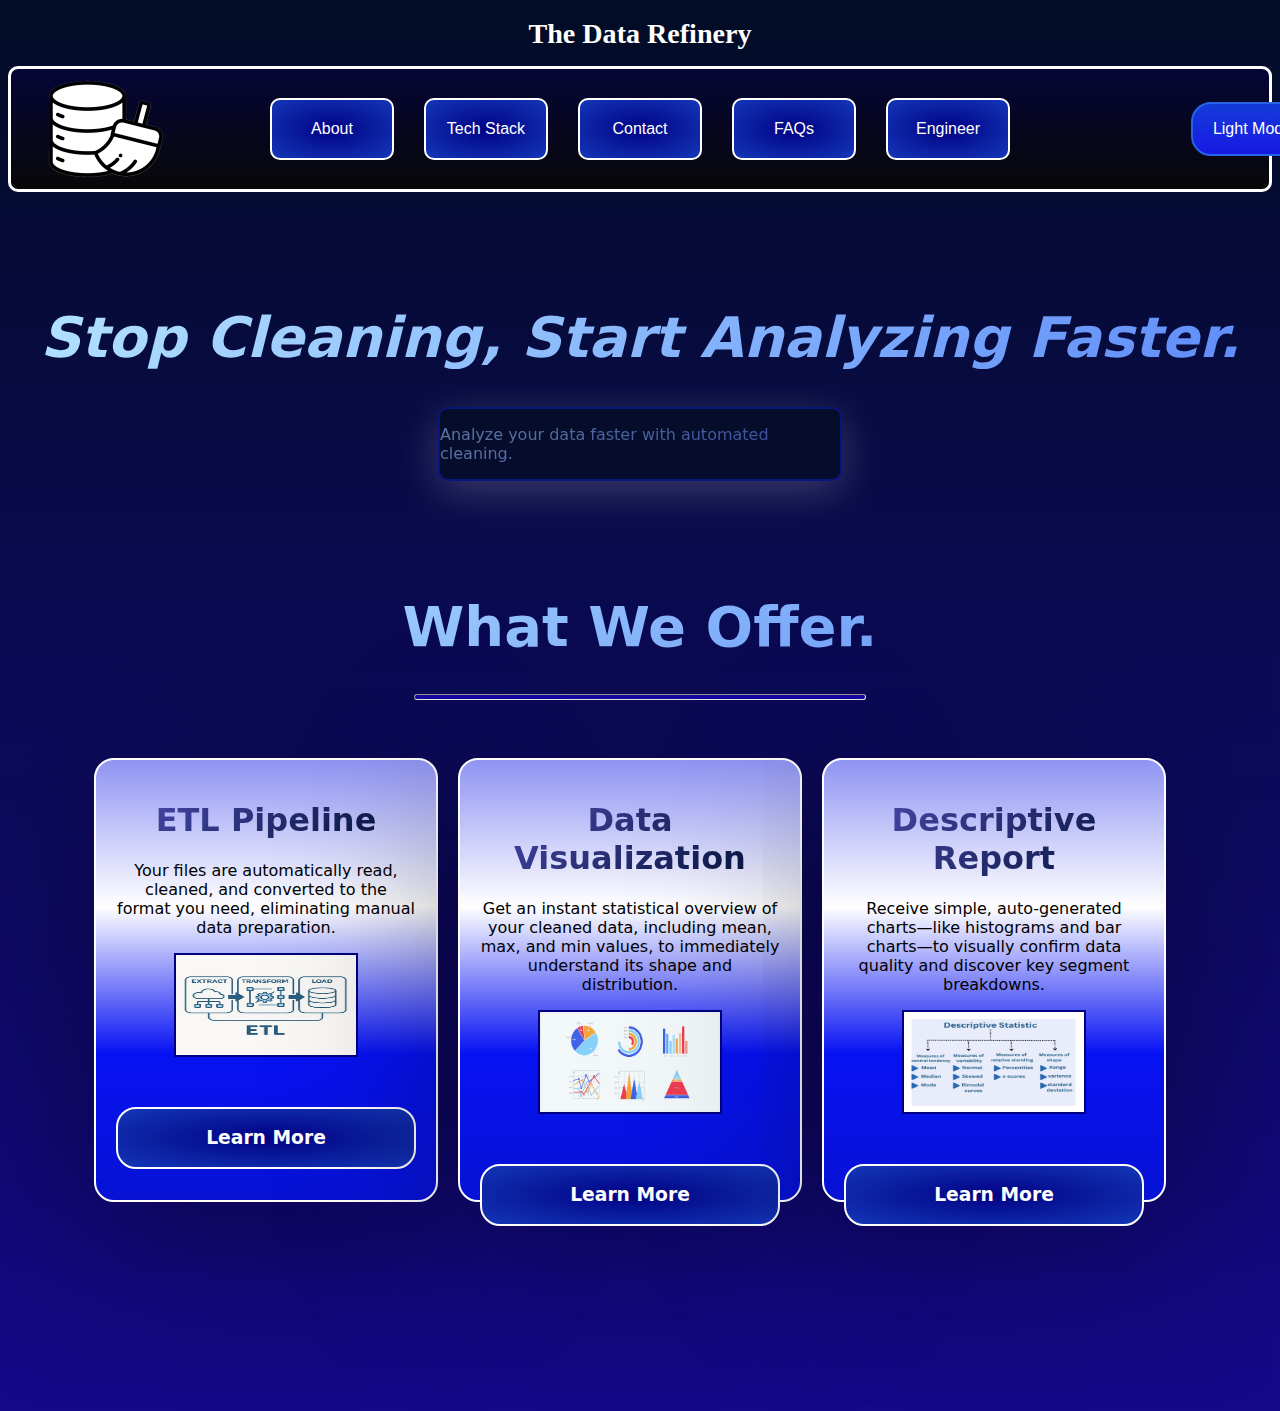
<file: index.html>
<!DOCTYPE html>

<html>

    <head>
        <meta charset="utf-8">
        <meta name="viewport" content="width=device-width, initial-scale=1.0">
        <title>Fix My Pipes</title>

        <link rel="stylesheet" href="styles/index.css"></link>

    </head>


    <body>

        <label>
            <h3>The Data Refinery</h3>
        </label>

        <nav class="nav-container">
            <div class="logo">
                <img src="assets/logo.png">
            </div>
            
            <a class="nav-item">About</a>
            <a id="techBTN" class="nav-item">Tech Stack</a>
            <a id="contactBTN" class="nav-item">Contact</a>
            <a class="nav-item">FAQs</a>
            <a id="engineerBTN" class="nav-item" target="_blank">Engineer</a>
            <a id="displayBTN" class="displayBTN">Light Mode</a>
            
        </nav>

        <div class="desc-container">
            <h1><em>Stop Cleaning, Start Analyzing Faster.</em></h1>
        </div>

        <div class="box">
            <div class="description">
                <p>Analyze your data faster with automated cleaning.</p>
            </div>
        </div>

        </div>
        <div class="desc-container">
            <h1 class="sh1">What We Offer.</h1>
        </div>
        <br>

        <hr class="WWO-line">
        
        <div class="cards-container">
            <div class="card">
                <h1 class="card-title">ETL Pipeline</h1>
                <div class="card-description">
                    <p>Your files are automatically read, cleaned, and converted to 
                        the format you need, eliminating 
                        manual data preparation.
                    </p>
                </div>
                <div class="cards-image">
                    <a>
                        <img src="assets/Capture.PNG.avif">
                    </a>
                </div>

                <div class="card-button">
                    <h3 id="cardBTN">Learn More</h3>
                </div>
            </div>

            <div class="card">
                <h1 class="card-title">Data Visualization</h1>
                <div class="card-description">
                    <p>
                        Get an instant statistical overview of your cleaned data, 
                        including mean, 
                        max, and min values, 
                        to immediately understand its shape and distribution.
                    </p>
                </div>

                <div class="cards-image">
                    <img src="assets/64389b816c805d102971292f_ultimate guide to data visualization_blog hero.webp">
                </div>

                <div class="card-button">
                    <h3 id="2ndcardBTN">Learn More</h3>
                </div>
            </div>

            <div class="card">
                <h1 class="card-title">Descriptive Report</h1>
                <div class="card-description">
                    <p>Receive simple, auto-generated charts—like
                         histograms and bar charts—to 
                        visually confirm data quality 
                        and discover key segment breakdowns.
                    </p>
                <div class="cards-image">
                    <img src="assets/1*EdfdJLGzbqs7D5xnrqeGQA.png">
                </div>

                <div class="card-button">
                    <h3 id="3rdcardBTN">Learn More</h3>
                </div>

            </div>

        </div>

        <div class="after-box">
        
        </div>

        <script type="module" src="scripts/index.js"></script>

    </body>

</html>
</file>
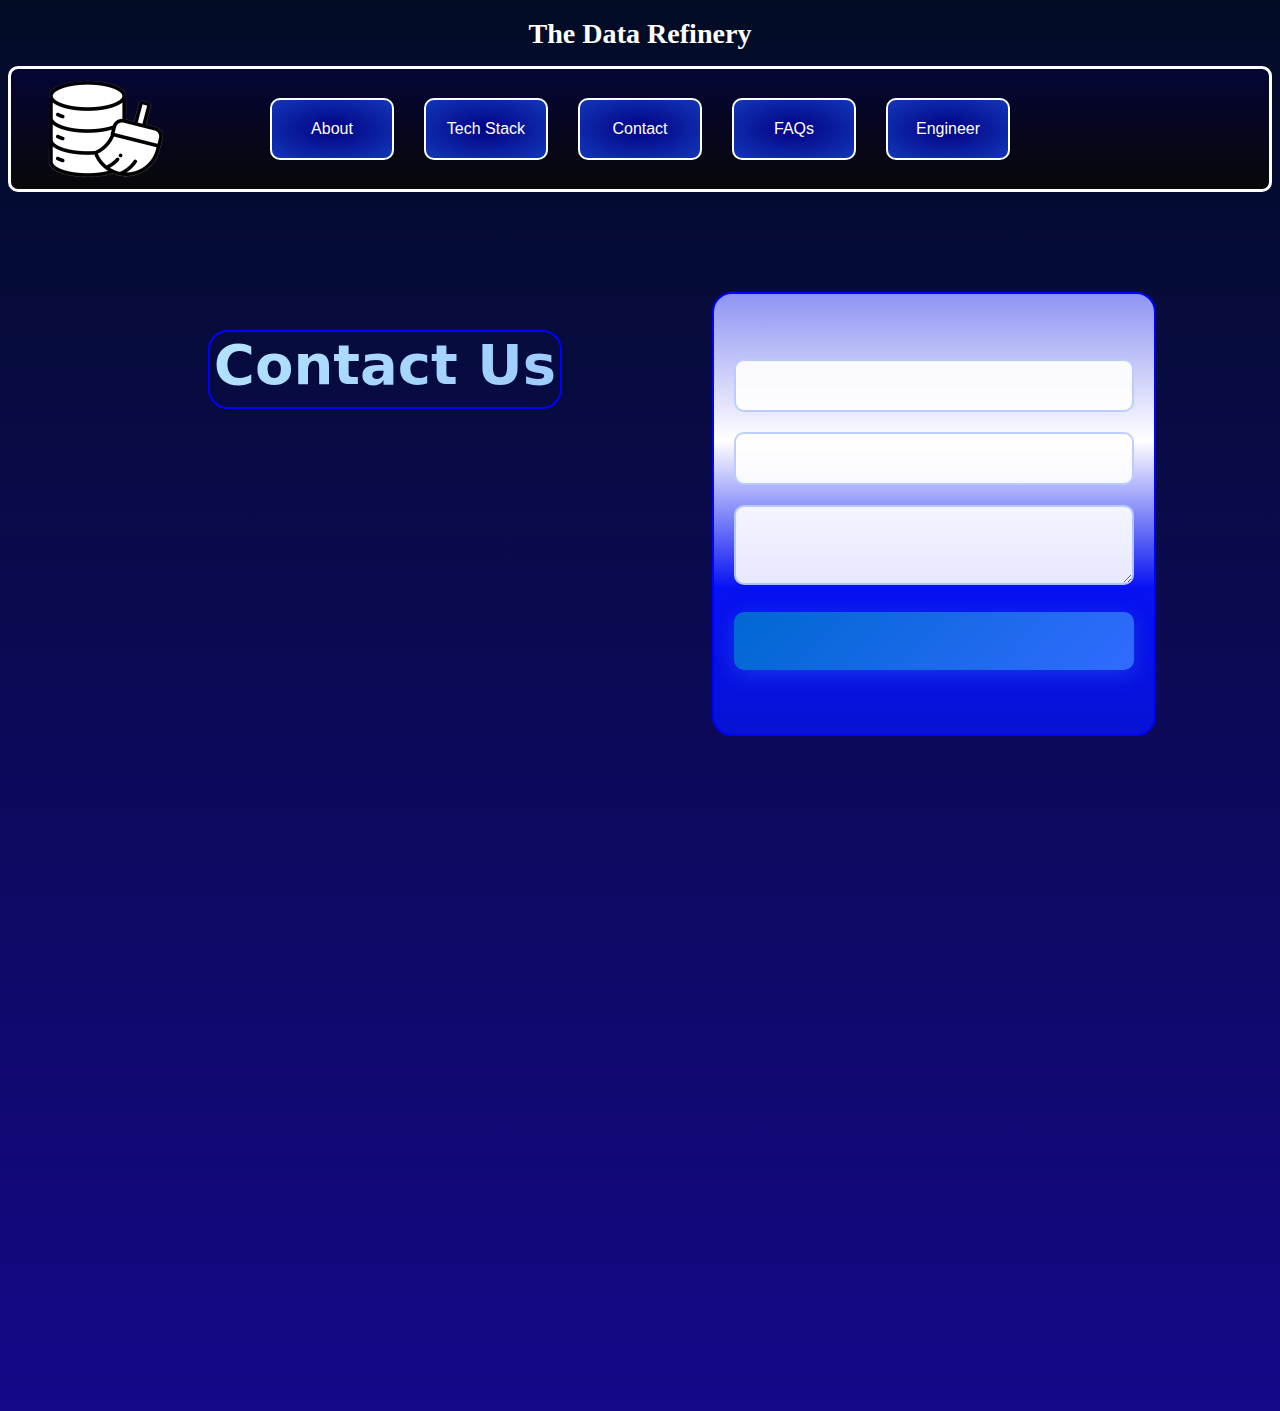
<file: pages/contact.html>
<!DOCTYPE html>
<html>
    <head>
        <meta charset="UTF-8">
        <title>Contact</title>

        <link rel="stylesheet" href="../styles/contact.css">
    </head>

    <body>
        <label>
            <h3>The Data Refinery</h3>
        </label>

        <nav class="nav-container">
            <div class="logo">
                <img id="backBTN" src="../assets/logo.png" alt="Logo">
            </div>
            
            <a id="homeBTN" class="nav-item">About</a>
            <a id="techBTN" class="nav-item">Tech Stack</a>
            <a class="nav-item">Contact</a>
            <a class="nav-item">FAQs</a>
            <a id="engineerBTN" class="nav-item" target="_blank">Engineer</a>
        </nav>
        
        <div class="contact-desc">
            <h1>Contact Us</h1>
            
            <div class="Contact-Box">
                <form action="https://api.web3forms.com/submit" method="POST" class="contact-form">
                    
                    <input type="hidden" name="access_key" value="e225b31b-2080-49d7-8f95-2a5fc8afefda">
              
                    <div class="form-group">
                        <input type="text" name="name" placeholder="Your Name" required>
                    </div>
              
                    <div class="form-group">
                        <input type="email" name="email" placeholder="Your Email" required>
                    </div>
              
                    <div class="form-group">
                        <textarea name="message" placeholder="Your Message" required></textarea>
                    </div>
              
                    <button type="submit" class="submit-btn" id="submitBTN">Send Message</button>
                </form>
            </div>
        </div>

        <script src="../scripts/contacts.js"></script>
    </body>
</html>
</file>
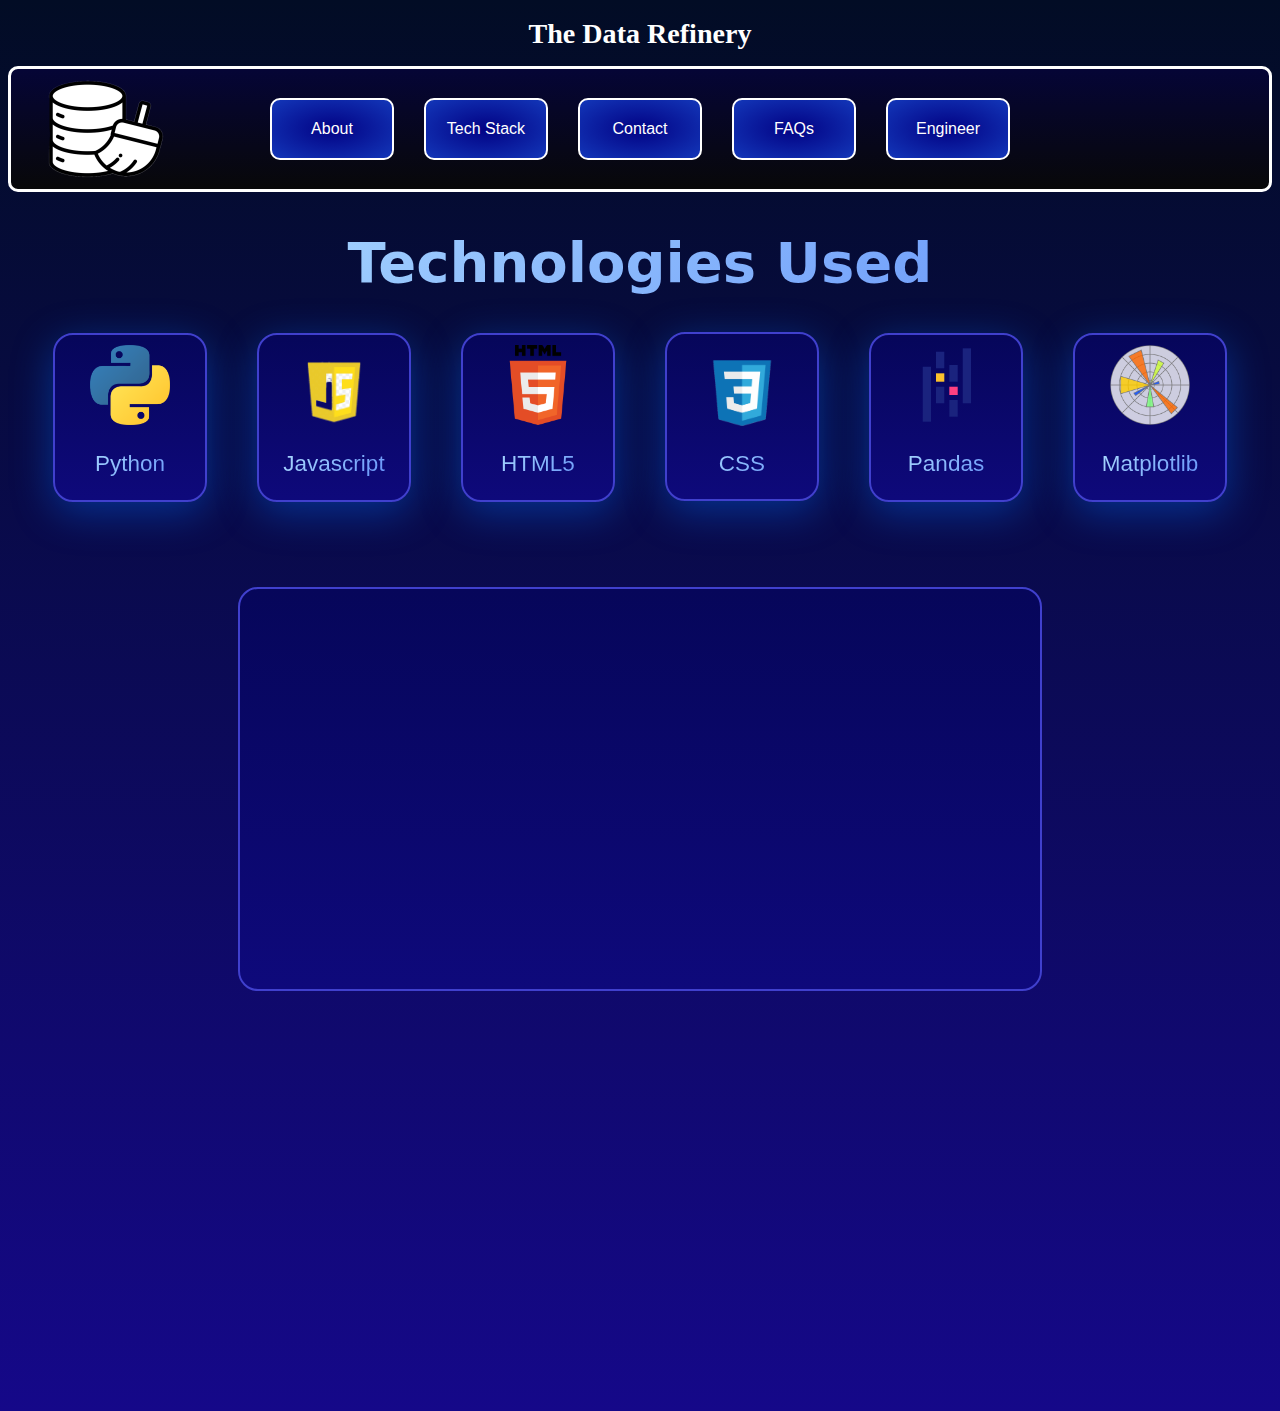
<file: pages/techstack.html>
<!DOCTYPE html>

<html>

    <head>
        <title>Technologies</title>
        <meta charset="UTF-8">
        <link rel="stylesheet" href="../styles/techstack.css">
        <meta name="viewport" content="width=device-width, initial-scale=1.0">
    </head>

    <body>

        <label>
            <h3>The Data Refinery</h3>
        </label>

        <nav class="nav-container">
            <div class="logo">
                <img id="backBTN" src="../assets/logo.png">
            </div>
            
            <a id="homeBTN" class="nav-item">About</a>
            <a id="techBTN" class="nav-item">Tech Stack</a>
            <a id="contactBTN" class="nav-item">Contact</a>
            <a class="nav-item">FAQs</a>
            <a id="engineerBTN" class="nav-item" target="_blank">Engineer</a>
        </nav>

        <div class="tech-showcase">
            <h1>Technologies Used</h1>
        </div>

        <div class="tech-grid">
            <div class="tech-item">
                <img src="../assets/python.png">
                <p>Python</p>
            </div>

            <div class="tech-item">
                <img src="../assets/javascript.png">
                <p>Javascript</p>
            </div>

            <div class="tech-item">
                <img src="../assets/html.png">
                <p>HTML5</p>
            </div>

            <div class="tech-item">
                <img src="../assets/css1010.png">
                <p>CSS</p>
            </div>

            <div class="tech-item">
                <img src="../assets/pandas.png">
                <p>Pandas</p>
            </div>

            <div class="tech-item">
                <img src="../assets/matplotlib.png">
                <p>Matplotlib</p>
            </div>
        </div>

        <div class="item-desc">
            
        </div>

        
        <script src="../scripts/techstack.js"></script>

    </body>

</html>
</file>
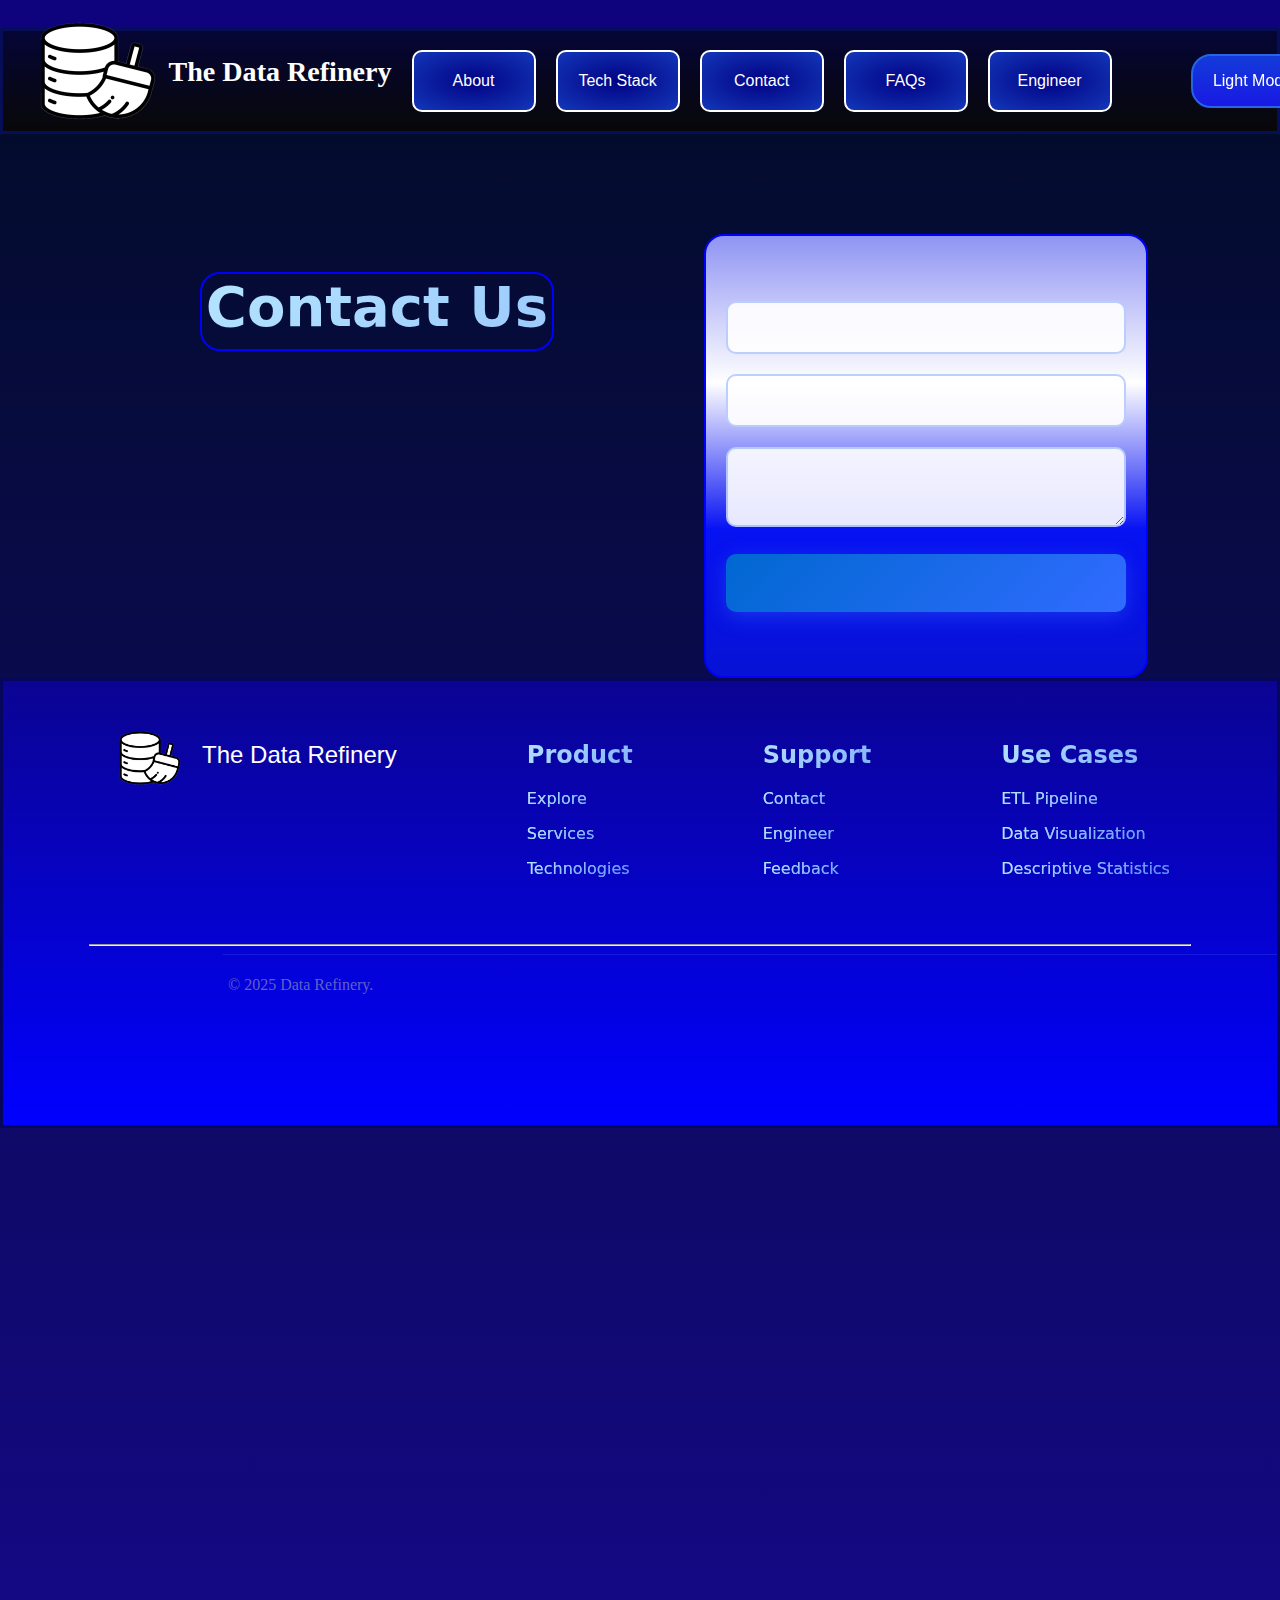
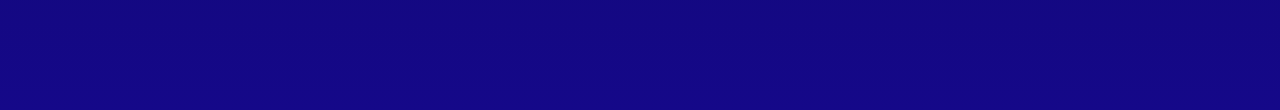
<file: frontend/pages/contact.html>
<!DOCTYPE html>
<html>
    <head>
        <meta charset="UTF-8">
        <title>Contact</title>
        <link rel="icon" href="../assets/logo.png" type="image/png">
        <link rel="stylesheet" href="../styles/contact.css">
    </head>

    <body>
        <nav class="nav-container2"></nav>

        <nav class="nav-container">
            <div class="logo">
                <img id="backBTN" src="../assets/logo.png" alt="Logo">
            </div>

            <label class="title">
                <h3>The Data Refinery</h3>
            </label>

            <a id="homeBTN" class="nav-item">About</a>
            <a id="techBTN" class="nav-item">Tech Stack</a>
            <a class="nav-item">Contact</a>
            <a class="nav-item">FAQs</a>
            <a id="engineerBTN" class="nav-item" target="_blank">Engineer</a>
            <a id="displayBTN" class="displayBTN">Light Mode</a>
        </nav>
        
        <div class="contact-desc">
            <h1>Contact Us</h1>
            
            <div class="Contact-Box">
                <form action="https://api.web3forms.com/submit" method="POST" class="contact-form">
                    
                    <input type="hidden" name="access_key" value="e225b31b-2080-49d7-8f95-2a5fc8afefda">
              
                    <div class="form-group">
                        <input type="text" name="name" placeholder="Your Name" required>
                    </div>
              
                    <div class="form-group">
                        <input type="email" name="email" placeholder="Your Email" required>
                    </div>
              
                    <div class="form-group">
                        <textarea name="message" placeholder="Your Message" required></textarea>
                    </div>
              
                    <button type="submit" class="submit-btn" id="submitBTN">Send Message</button>
                </form>
            </div>
        </div>

        <div class="after-box">
            <div class="after-box-content">
                <div class="after-box-logo">
                    <img src="../assets/logo.png">
                    <div class="data-refinery">
                        <h2>The Data Refinery</h2>
                    </div>
                </div>

                <div class="product">
                    <h2>Product</h2>
                    <p>Explore</p>
                    <p>Services</p>
                    <p id="technologyBTN">Technologies</p>
                </div>
        
                <div class="support">
                    <h2>Support</h2>
                    <p>Contact</p>
                    <p id="afterENGBTN">Engineer</p>
                    <p>Feedback</p>
                </div>
        
                <div class="use-cases">
                    <h2>Use Cases</h2>
                    <p>ETL Pipeline</p>
                    <p>Data Visualization</p>
                    <p>Descriptive Statistics</p>
                </div>
            </div>

            <hr class="after-box-line">
            <footer>
              <p>&copy; 2025 Data Refinery.</p>
            </footer>
        </div>

        <script src="../scripts/contacts.js"></script>
    </body>
</html>
</file>
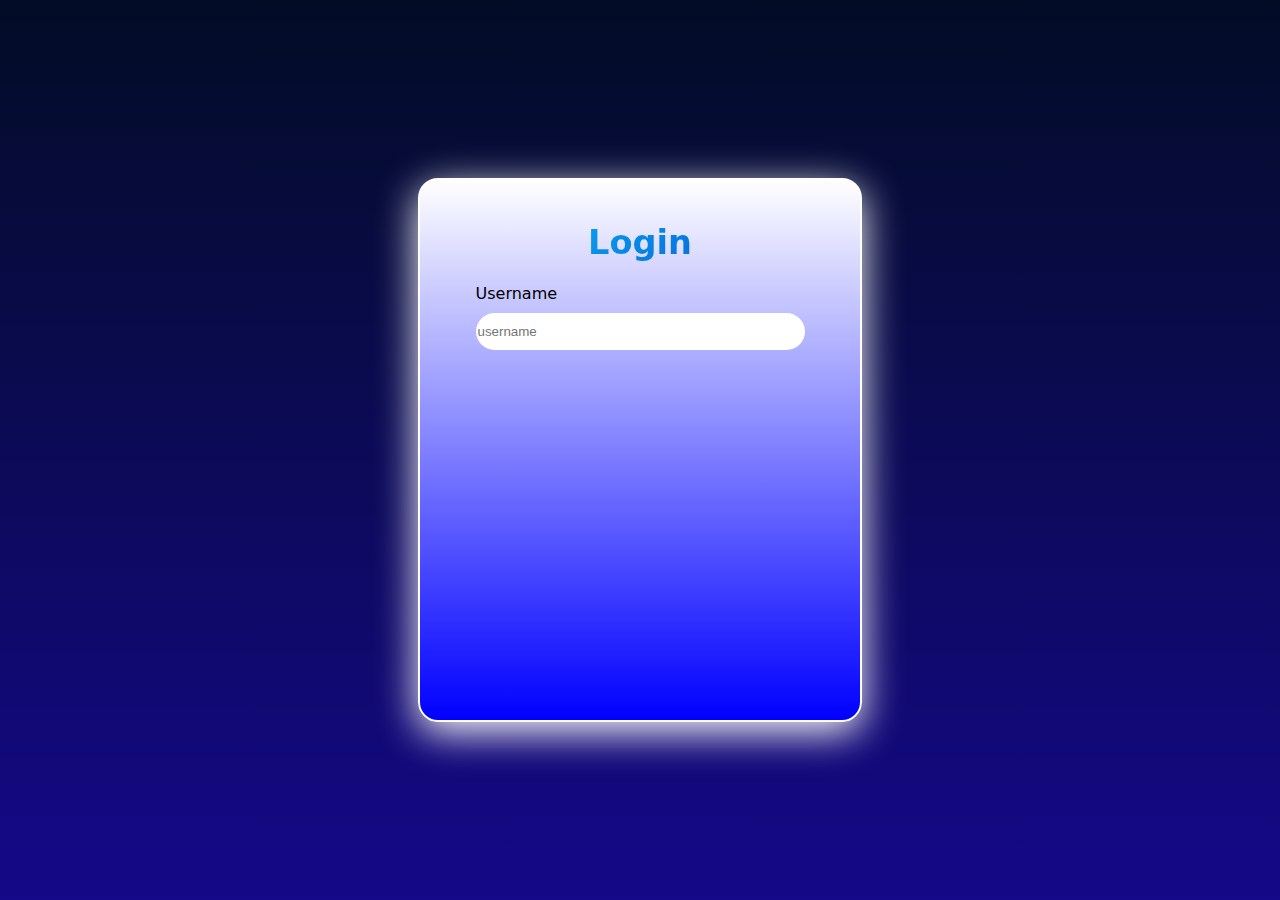
<file: frontend/pages/LoginPage.html>
<!DOCTYPE html>
<html>

    <head>
        <title>Login Page</title>
        <meta charset="UTF-8">
        <meta name="viewport" content="width=device-width, initial-scale=1.0">
        <link rel="stylesheet" href="../styles/LoginPage.css">
    </head>

    <body>

        <div class="card">
            <div class="login-title">
                <h1>Login</h1>
            </div>

            <div class="input-container">
                <label>Username</label>
                <input type="text" id="username" placeholder="username">
            </div>
        </div>

    </body>
</html>
</file>
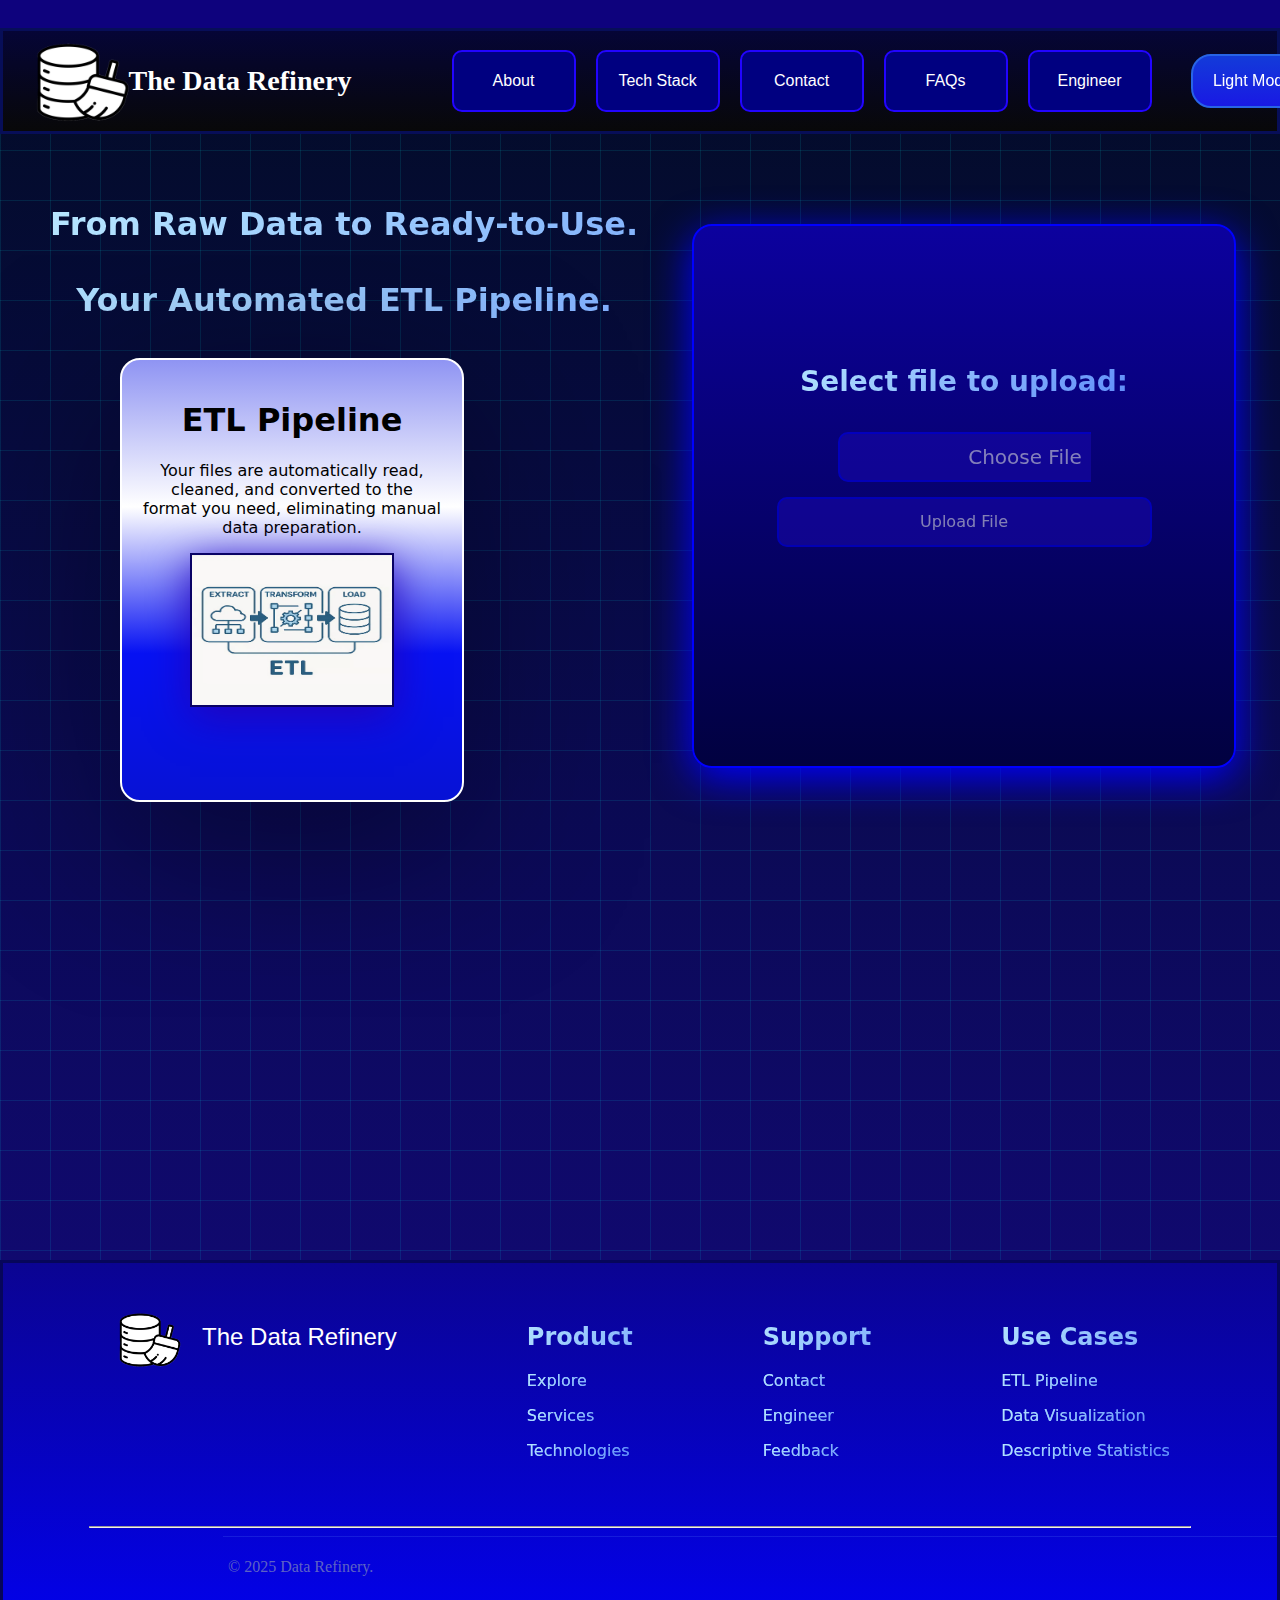
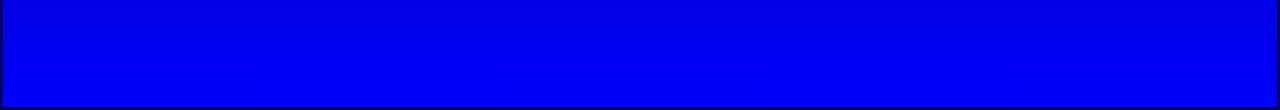
<file: frontend/pages/pipeline.html>
<!DOCTYPE html>
<html>

    <head>
        <title>ETL Pipeline</title>
        <meta charset="utf-8">
        <link rel="icon" href="../assets/logo.png" type="image/png">
        <link rel="stylesheet" href="../styles/pipeline.css">
        <meta name="viewport" content="width=device-width, initial-scale=1.0">
    </head>

    <body>

        <nav class="nav-container2"></nav>

        <nav class="nav-container">
            <div class="logo">
                <img id="backBTN" src="../assets/logo.png" />
            </div>

            <label class="title">
                <h3>The Data Refinery</h3>
            </label>

            <a id="aboutBTN" class="nav-item">About</a>
            <a id="techBTN" class="nav-item">Tech Stack</a>
            <a id="contactBTN" class="nav-item">Contact</a>
            <a class="nav-item">FAQs</a>
            <a id="engineerBTN" class="nav-item" target="_blank">Engineer</a>
            <a id="displayBTN" class="displayBTN">Light Mode</a>
        </nav>

        <div class="pipeline-desc">
            <h1>From Raw Data to Ready-to-Use. <br><br>
                Your Automated ETL Pipeline.</h1>
            <div class="file-input">
                <div class="form">
                    <form action="/upload_endpoint" method="post" class="form" enctype="multipart/form-data">
                        <div class="form-label"><h1 for="file-upload">Select file to upload:</h1></div>
                        <div class="choose-file"><input type="file" id="file-upload" name="fileToUpload"></div>
                        <div class="upload-file"><input type="submit" value="Upload File" name="submit"></div>
                    </form>
                </div>
            </div>
        </div>

        <div class="cards-container">

            <div class="card">
                <h1 class="card-title">ETL Pipeline</h1>

                <div class="card-description">
                    <p>
                        Your files are automatically read, cleaned, and converted to the
                        format you need, eliminating manual data preparation.
                    </p>
                </div>

                <div class="cards-image">
                    <a>
                        <img src="../assets/Capture.PNG.avif" />
                    </a>
                </div>

            </div>

        </div>

        <div class="after-box">

            <div class="after-box-content">

                <div class="after-box-logo">
                    <img src="../assets/logo.png">
                    <div class="data-refinery">
                        <h2>The Data Refinery</h2>
                    </div>
                </div>

                <div class="product">
                    <h2>Product</h2>
                    <p>Explore</p>
                    <p>Services</p>
                    <p id="technologyBTN">Technologies</p>
                </div>

                <div class="support">
                    <h2>Support</h2>
                    <p>Contact</p>
                    <p id="afterENGBTN">Engineer</p>
                    <p>Feedback</p>
                </div>

                <div class="use-cases">
                    <h2>Use Cases</h2>
                    <p>ETL Pipeline</p>
                    <p>Data Visualization</p>
                    <p>Descriptive Statistics</p>
                </div>
            </div>

            <hr class="after-box-line">
            <footer>
                <p>&copy; 2025 Data Refinery.</p>
            </footer>
        </div>

        <script type="module" src="../scripts/pipeline.js"></script>
    </body>

</html>
</file>
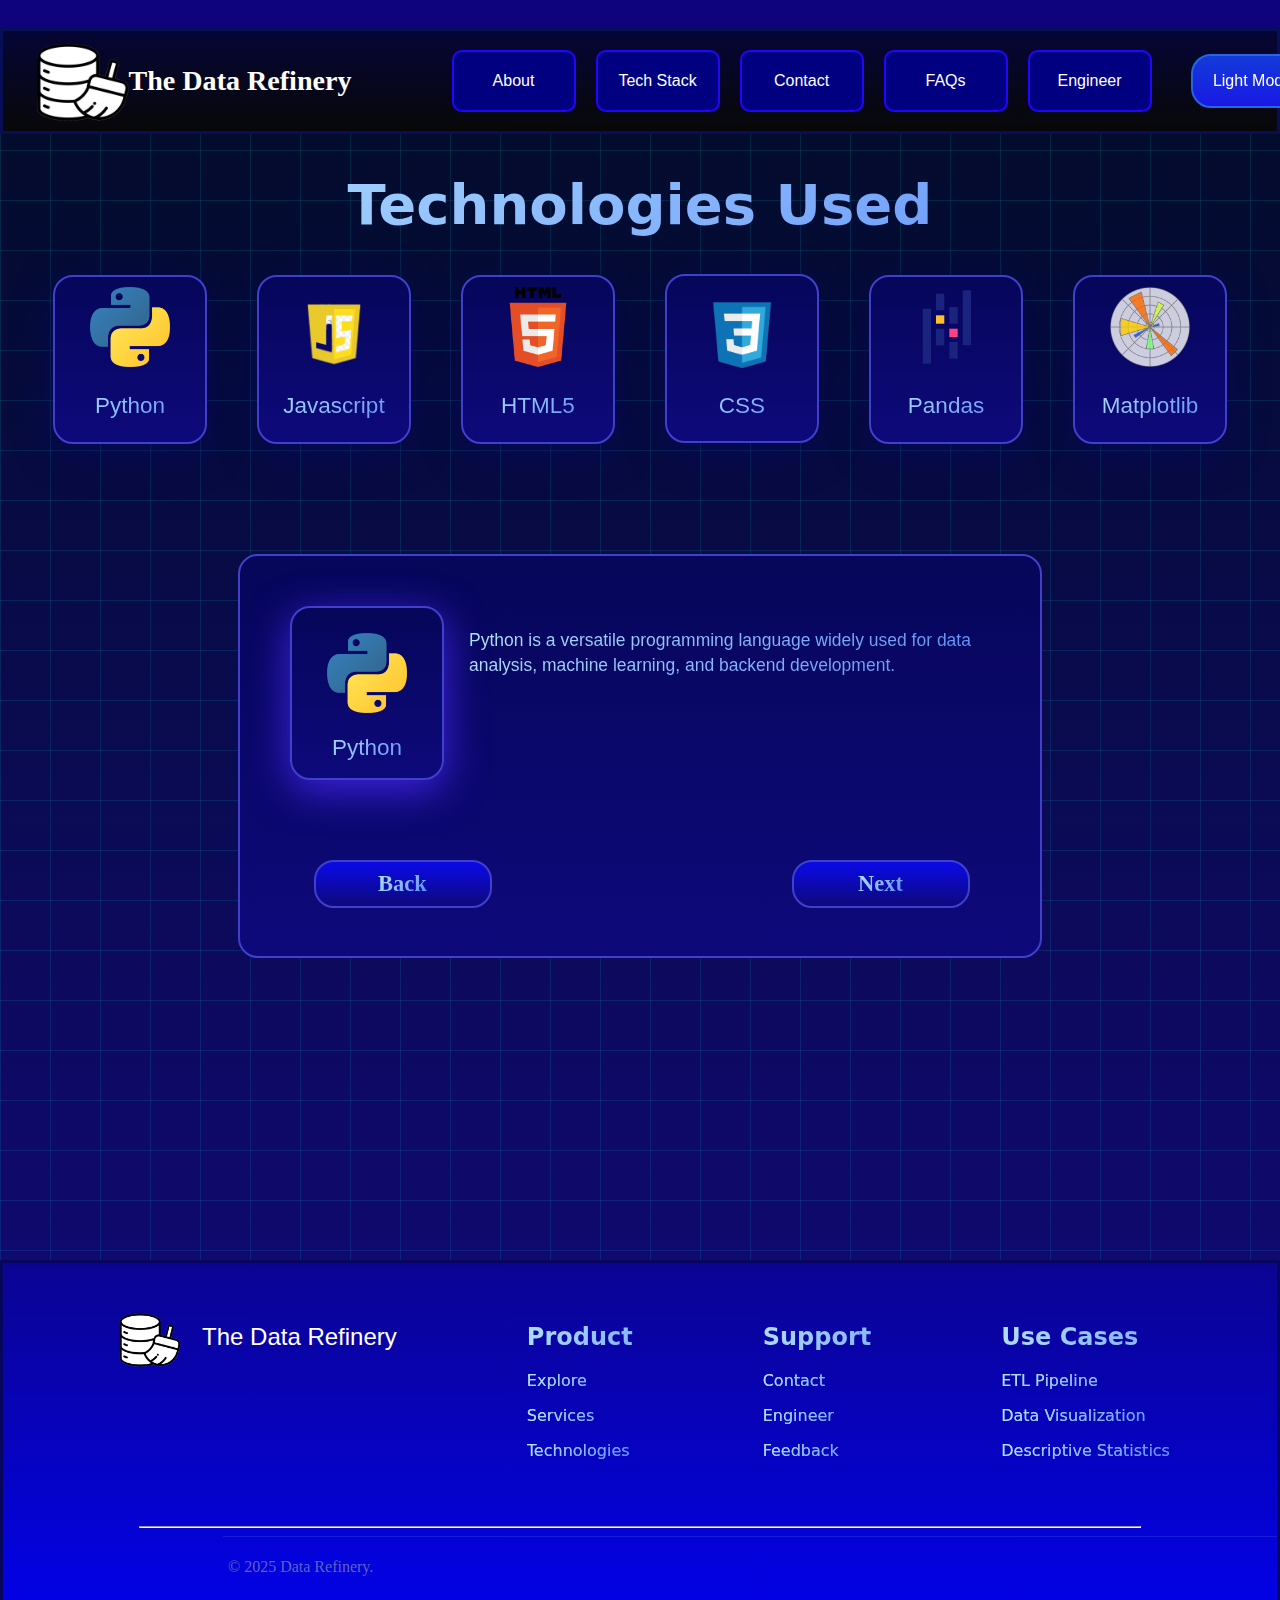
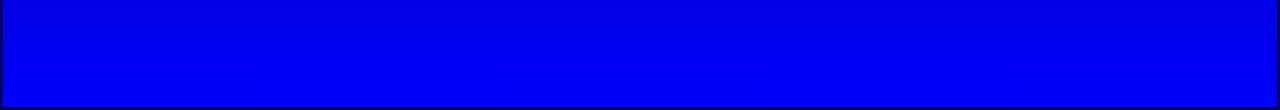
<file: frontend/pages/techstack.html>
<!DOCTYPE html>
<html>
<head>
    <title>Technologies</title>
    <meta charset="UTF-8">
    <link rel="stylesheet" href="../styles/techstack.css">
    <link rel="icon" href="../assets/logo.png" type="image/png">
    <meta name="viewport" content="width=device-width, initial-scale=1.0">
</head>

<body>

<nav class="nav-container2"></nav>

<nav class="nav-container">
  <div class="logo">
    <img id="backBTN" src="../assets/logo.png" />
  </div>

  <label class="title">
    <h3>The Data Refinery</h3>
  </label>

  <a id="homeBTN" class="nav-item">About</a>
  <a id="techBTN" class="nav-item">Tech Stack</a>
  <a id="contactBTN" class="nav-item">Contact</a>
  <a class="nav-item">FAQs</a>
  <a id="engineerBTN" class="nav-item" target="_blank">Engineer</a>
  <a id="displayBTN" class="displayBTN">Light Mode</a>
</nav>

<div class="tech-showcase">
    <h1>Technologies Used</h1>
</div>

<div class="tech-grid">
    <div class="tech-item">
        <img src="../assets/python.png">
        <p>Python</p>
    </div>

    <div class="tech-item">
        <img src="../assets/javascript.png">
        <p>Javascript</p>
    </div>

    <div class="tech-item">
        <img src="../assets/html.png">
        <p>HTML5</p>
    </div>

    <div class="tech-item">
        <img src="../assets/css1010.png">
        <p>CSS</p>
    </div>

    <div class="tech-item">
        <img src="../assets/pandas.png">
        <p>Pandas</p>
    </div>

    <div class="tech-item">
        <img src="../assets/matplotlib.png">
        <p>Matplotlib</p>
    </div>
</div>

<div class="item-desc">
    <div class="item">
        <div class="item-0">
            <img id="image" src="../assets/python.png">
            <p id="tool-name">Python</p>
        </div>

        <div id="tool-description" class="info">
            <p id="tool-desc-p"></p>
        </div>
    </div>

    <div class="buttons">
        <div id="back" class="back-button">
            <h1>Back</h1>
        </div>

        <div id="next" class="button">
            <h1>Next</h1>
        </div>
    </div>
</div>

<br><br>

<div class="after-box">
    <div class="after-box-content">
        <div class="after-box-logo">
            <img src="../assets/logo.png">
            <div class="data-refinery">
                <h2>The Data Refinery</h2>
            </div>
        </div>

        <div class="product">
            <h2>Product</h2>
            <p>Explore</p>
            <p>Services</p>
            <p id="technologyBTN">Technologies</p>
        </div>

        <div class="support">
            <h2>Support</h2>
            <p>Contact</p>
            <p>Engineer</p>
            <p>Feedback</p>
        </div>

        <div class="use-cases">
            <h2>Use Cases</h2>
            <p>ETL Pipeline</p>
            <p>Data Visualization</p>
            <p>Descriptive Statistics</p>
        </div>
    </div>

    <hr class="after-box-line">
    <footer>
      <p>&copy; 2025 Data Refinery.</p>
    </footer>
</div>

<script type="module" src="../scripts/techstack.js"></script>

</body>
</html>
</file>
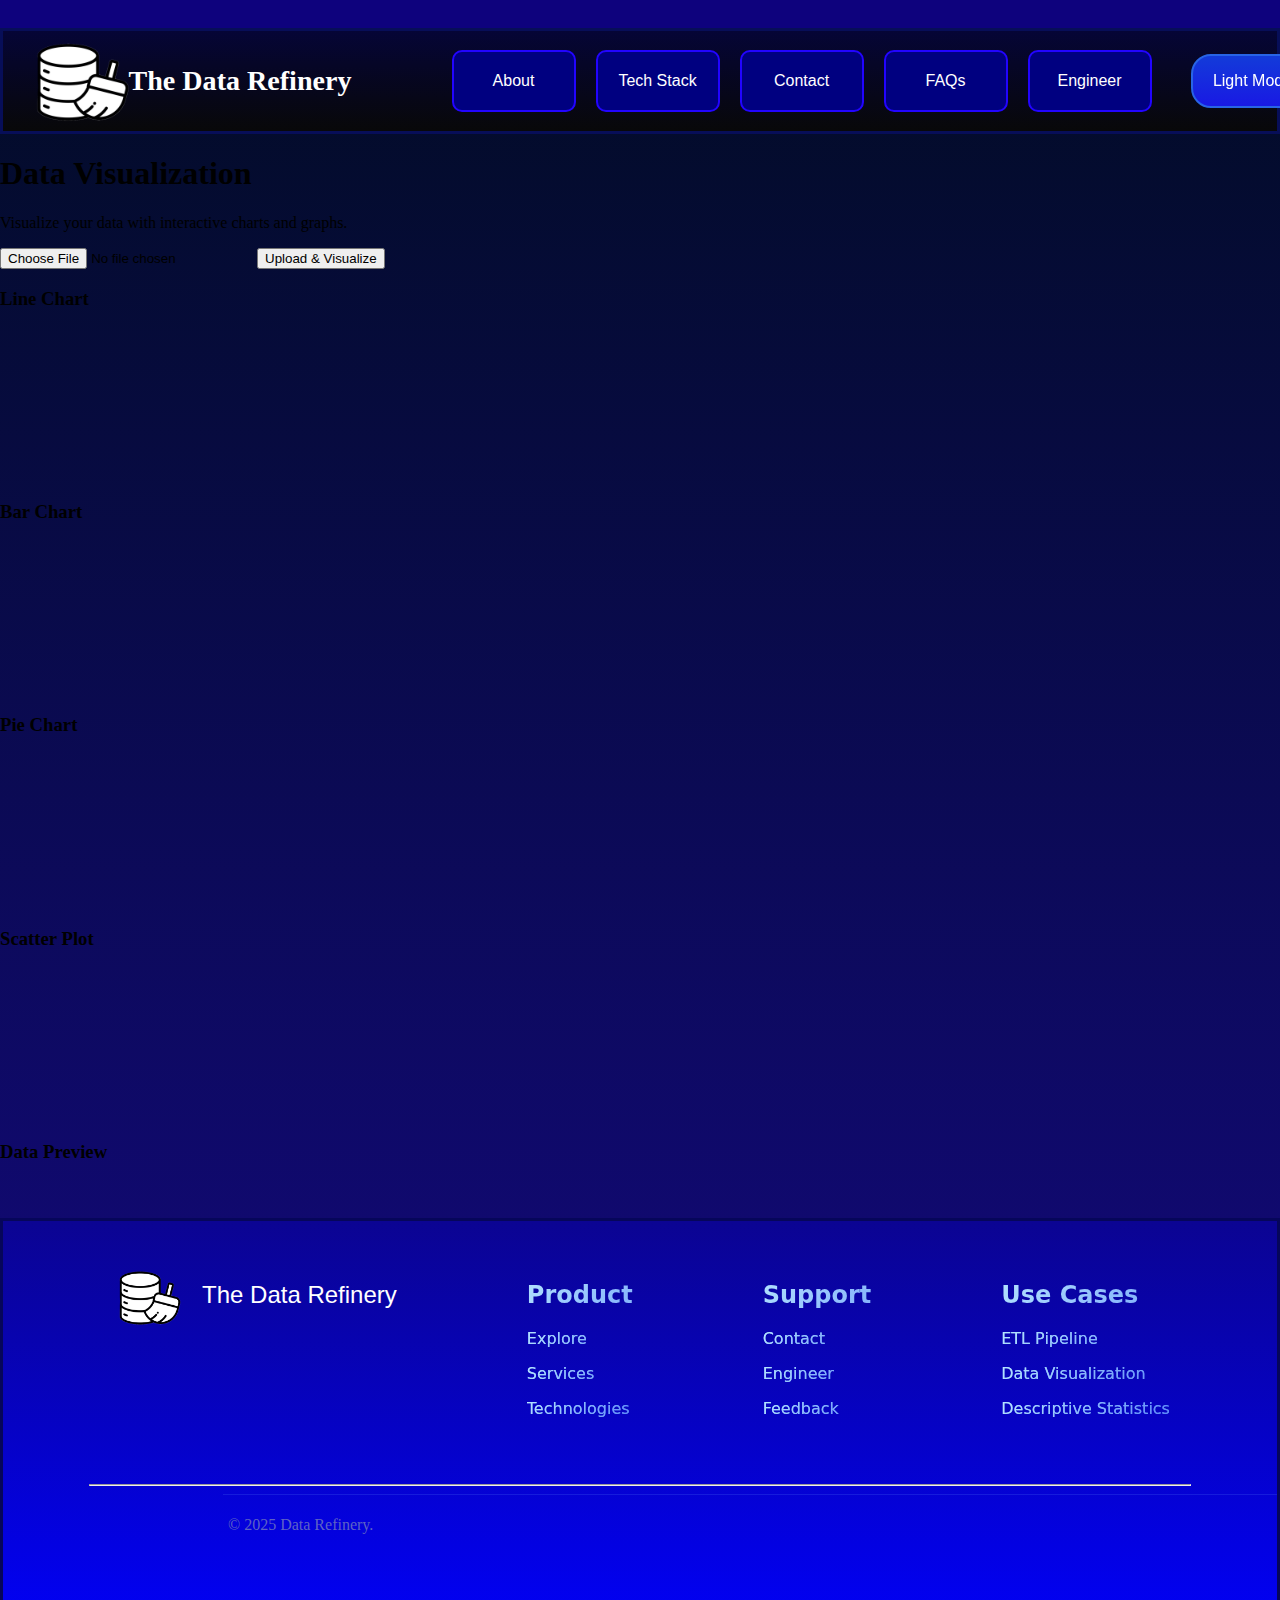
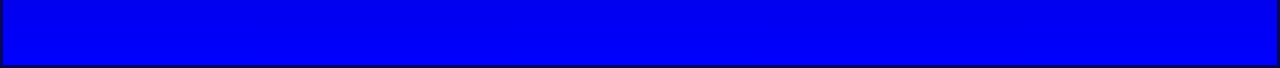
<file: frontend/pages/visualization.html>
<!DOCTYPE html>
<html>
    <head>
        <meta charset="UTF-8">
        <title>Data Visualization</title>
        <link rel="stylesheet" href="../styles/visualization.css">
        <link rel="icon" href="../assets/logo.png" type="image/png">
    </head>

    <body>
        <nav class="nav-container2"></nav>

        <nav class="nav-container">
            <div class="logo">
                <img id="backBTN" src="../assets/logo.png" />
            </div>
    
            <label class="title">
                <h3>The Data Refinery</h3>
            </label>
    
            <a id="homeBTN" class="nav-item">About</a>
            <a id="techBTN" class="nav-item">Tech Stack</a>
            <a id="contactBTN" class="nav-item">Contact</a>
            <a class="nav-item">FAQs</a>
            <a id="engineerBTN" class="nav-item" target="_blank">Engineer</a>
            <a id="displayBTN" class="displayBTN">Light Mode</a>
        </nav>

        <div class="viz-container">
            <h1>Data Visualization</h1>
            <p>Visualize your data with interactive charts and graphs.</p>
        </div>

        <div class="upload-section">
            <input type="file" id="fileInput" accept=".csv,.xlsx,.xls">
            <button id="uploadBTN">Upload & Visualize</button>
        </div>

        <div class="charts-grid">
            <div class="chart-card">
                <h3>Line Chart</h3>
                <canvas id="lineChart"></canvas>
            </div>
            <div class="chart-card">
                <h3>Bar Chart</h3>
                <canvas id="barChart"></canvas>
            </div>
            <div class="chart-card">
                <h3>Pie Chart</h3>
                <canvas id="pieChart"></canvas>
            </div>
            <div class="chart-card">
                <h3>Scatter Plot</h3>
                <canvas id="scatterChart"></canvas>
            </div>
        </div>

        <div class="data-preview">
            <h3>Data Preview</h3>
            <div id="tableContainer"></div>
        </div>

        <br><br>

        <div class="after-box">
            <div class="after-box-content">

                <div class="after-box-logo">
                    <img src="../assets/logo.png">
                    <div class="data-refinery">
                        <h2>The Data Refinery</h2>
                    </div>
                </div>
    
                <div class="product">
                    <h2>Product</h2>
                    <p>Explore</p>
                    <p>Services</p>
                    <p id="technologyBTN">Technologies</p>
                </div>
        
                <div class="support">
                    <h2>Support</h2>
                    <p>Contact</p>
                    <p id="afterENGBTN">Engineer</p>
                    <p>Feedback</p>
                </div>
        
                <div class="use-cases">
                    <h2>Use Cases</h2>
                    <p>ETL Pipeline</p>
                    <p>Data Visualization</p>
                    <p>Descriptive Statistics</p>
                </div>
            </div>
    
            <hr class="after-box-line">
            <footer>
              <p>&copy; 2025 Data Refinery.</p>
            </footer>
        </div>

        <script type="module" src="../scripts/visualization.js"></script>
    </body>
</html>
</file>
<file: styles/index.css>
body {
    background: linear-gradient(rgb(2, 12, 37), rgb(21, 8, 137));
    flex-direction: column;
    min-height: 155vh;
    display: flex;
}



.nav-container {
    padding: 20px;
    background: linear-gradient(rgb(5, 5, 54),rgb(8, 8, 9));
    height: 80px;
    justify-content: center;
    align-items: center;
    color: white;
    display: flex;
    grid-template-columns: repeat(auto-fit, minmax(300px, 1fr));
    gap: 30px;
    text-align: center;
    border-radius: 10px;
    border: 3px solid white;
    font-family:Arial;
    position: relative;
    margin-top: -12px;
    
}

.nav-item {
    padding: 20px;
    border: 2px solid white;
    width: 80px;
    border-radius: 10px;
    transition: all ease-in-out 0.3s;
    background: radial-gradient(rgb(2, 2, 132),rgb(19, 55, 185));
    justify-content: center;
    align-items: center;
    text-align: center;
    
}

.nav-item:hover {
    transform: translateY(-2px);
    border-color: rgba(3, 9, 63, 0.8);
    box-shadow: 0 10px 40px rgba(0, 110, 255, 0.4);
}

.logo {
    position: absolute;
    bottom: 0px;
    left: 20px;
}

.logo img {
    width: 150px;
    margin-right: auto ;
    margin: 0;
}

label {
    color: white;
    display: flex;
    justify-content: center;
    align-items: center;
    font-family: Medium;
    font-size: 1.5em;
}

label h3 {
    margin-top: 10px;
}

.desc-container {
    display: flex;
    gap: 60px;
    font-family:system-ui;
    justify-content: center;
    align-items: center;
    font-size: 1.75em;
    background: linear-gradient(135deg, #b7e7ff, #5a87f9);
    -webkit-background-clip: text;
    -webkit-text-fill-color: transparent;
    margin-top: 75px;
    
}

.description {
    justify-content: center;
    display: flex;
    align-items: center;
    background: linear-gradient(135deg, #b7e7ff, #5a87f9);
    -webkit-background-clip: text;
    -webkit-text-fill-color: transparent;
    font-family: system-ui;
}

.box {
    border: 2px solid rgb(14, 6, 170);
    width: 400px;
    border-radius: 10px;
    display: flex;
    justify-content: center;
    align-items: center;
    margin: 0 auto;
    opacity: 0.5;
    background: rgb(5, 16, 20);
    border-color: rgba(11, 33, 230, 0.8);
    box-shadow: 0 10px 40px rgba(255, 255, 255, 0.4);
}

.cards-container{
    justify-content: center;
    display: flex;
    align-items: center;
    gap: 20px;
    
}

.card {
    background: linear-gradient(rgb(143, 148, 243),white,rgb(7,18,243),rgb(7, 18, 213));
    padding: 20px;
    border: 2px solid white;
    width: 300px;
    height: 400px;
    border-radius: 20px;
    margin-top: 50px;
    box-shadow: 0 40px 180px rgba(0, 0, 0, 0.4);
    border-color: rgba(2, 15, 132, 0.8);
    font-family: system-ui;  
    transition: all ease-in-out 0.5s;    
    border-color: white;  
}

.card h1 {
    background: linear-gradient(135deg, #4b4bad, #021138);
    -webkit-background-clip: text;
    -webkit-text-fill-color: transparent;
}

.card-title {
    text-align: center;
}

.card:hover {
    transform: translateY(-2px);
    border-color: rgba(3, 9, 63, 0.8);
    box-shadow: 0 10px 40px rgba(0, 110, 255, 0.4);
    
}

.card-button {
    border: 2px solid black;
    margin-top: 250px;
    text-align: center;
    justify-content: center;
    align-items: center;
    background: radial-gradient(rgb(2, 2, 132),rgb(19, 55, 185));
    border-radius: 20px;
    border-color:white;
    color: white;
    transition: all ease-in-out 0.3s;
    margin-top: 50px;
}

.card-button:hover {
    transform: translateY(-2px);
    border-color: rgba(3, 9, 63, 0.8);
    box-shadow: 0 10px 40px rgba(0, 110, 255, 0.4);
}

.card-description {
    text-align: center;
}

.cards-image {
    justify-content: center;
    align-items: center;
    display: flex;
}

.cards-image img{
    width:180px;
    height:100px;
    justify-content: center;
    display: flex;
    align-items: center;
    border: 2px solid navy;
}

.WWO-line {
    width: 450px;
    margin-top: -20px;
    color: rgb(40, 187, 255);
    height: 3.5px;
    border-radius: 120px;
    background: rgb(23, 7, 166);
}

.displayBTN {
   position: absolute;
   border: 2px solid rgb(40, 100, 230);
   padding: 10px;
   width: 100px;
   height: 30px;
   margin-left: 1225px;
   align-items: center;
   display: flex;
   text-align: center;
   justify-content: center;
   border-radius: 20px;
   background: linear-gradient(rgb(19, 59, 217),rgb(25, 25, 228));
   transition: ease-in-out 0.6s;
}

.displayBTN:hover {
    transform: translateY(-5px);
    box-shadow: 0 10px 40px #ffffff;

}

.light-mode {
    background: linear-gradient(lightblue,blue);
}

.light-mode .nav-container {
    background: linear-gradient(rgb(33, 170, 255),rgb(72, 44, 255));
}

.light-mode .nav-item {
    background: radial-gradient(rgb(1, 153, 255),rgb(0, 170, 255));
}

.light-mode .displayBTN {
    background: linear-gradient(rgb(0, 110, 255),rgb(84, 176, 247));
}

.light-mode .desc-container {
    background: linear-gradient(135deg, #062d87, #225ef3);
    -webkit-background-clip: text;
    -webkit-text-fill-color: transparent;
}

.light-mode .description {
    background: linear-gradient(135deg, #062d87, #225ef3);
    -webkit-background-clip: text;
    -webkit-text-fill-color: transparent;
}

.light-mode .card {
    background: linear-gradient(white,rgb(255, 255, 255),rgb(0, 94, 255));
}

.light-mode .card-button {
    background: linear-gradient(rgb(3, 106, 250),rgb(61, 146, 238));
}

.light-mode .box {
    background: rgb(168, 197, 241);
    box-shadow: 0 10px 50px rgb(0, 0, 255);
}

.light-mode .card h1 {
    background: linear-gradient(135deg, #0f6bea, #336dff);
    -webkit-background-clip: text;
    -webkit-text-fill-color: transparent;
}

.light-mode .WWO-line  {
    background: #0645b1;
}
</file>
<file: styles/contact.css>
body {
    background: linear-gradient(rgb(2, 12, 37), rgb(21, 8, 137));
    flex-direction: column;
    min-height: 155vh;
    display: flex;
}

.nav-container {
    padding: 20px;
    background: linear-gradient(rgb(5, 5, 54),rgb(8, 8, 9));
    height: 80px;
    justify-content: center;
    align-items: center;
    color: white;
    display: flex;
    grid-template-columns: repeat(auto-fit, minmax(300px, 1fr));
    gap: 30px;
    text-align: center;
    border-radius: 10px;
    border: 3px solid white;
    font-family:Arial;
    position: relative;
    margin-top: -12px;
}

.nav-item {
    padding: 20px;
    border: 2px solid white;
    width: 80px;
    border-radius: 10px;
    transition: all ease-in-out 0.3s;
    background: radial-gradient(rgb(2, 2, 132),rgb(19, 55, 185));
    cursor: pointer;
}

.nav-item:hover {
    transform: translateY(-2px);
    border-color: rgba(3, 9, 63, 0.8);
    box-shadow: 0 10px 40px rgba(0, 110, 255, 0.4);
}

.logo {
    position: absolute;
    bottom: 0px;
    left: 20px;
    cursor: pointer;
}

.logo img {
    width: 150px;
    margin-right: auto;
    margin: 0;
}

label {
    color: white;
    display: flex;
    justify-content: center;
    align-items: center;
    font-family: Medium;
    font-size: 1.5em;
}

label h3 {
    margin-top: 10px;
}

.contact-desc {
    display: flex;
    gap: 150px;
    justify-content: left;
    margin-left: 200px;
    margin-top: 100px;
    background: linear-gradient(135deg, #b7e7ff, #5a87f9);
    -webkit-background-clip: text;
    -webkit-text-fill-color: transparent;
    font-family: system-ui;
    font-size: 1.75em;
}

.Contact-Box {
    padding: 20px;
    border: 2px solid white;
    width: 400px;
    height: 400px;
    border-radius: 20px;
    border-color: blue;
    background: linear-gradient(rgb(143, 148, 243),white,rgb(7,18,243),rgb(7, 18, 213));
    align-items: center;
    display: flex;
    justify-content: center;
}

.contact-form {
    display: flex;
    flex-direction: column;
    align-items: center;
    justify-content: center;
    height: 100%;
    width: 100%;
}

.form-group {
    margin-bottom: 20px;
    width: 100%;
}

.form-group input,
.form-group textarea {
    width: 100%;
    padding: 15px;
    border: 2px solid rgba(90, 135, 249, 0.4);
    border-radius: 10px;
    background: rgba(255, 255, 255, 0.9);
    color: #333;
    font-size: 1rem;
    font-family: inherit;
    transition: all 0.3s ease;
    box-sizing: border-box;
}

.form-group input::placeholder,
.form-group textarea::placeholder {
    color: rgba(0, 0, 0, 0.5);
}

.form-group input:focus,
.form-group textarea:focus {
    outline: none;
    border-color: #5a87f9;
    box-shadow: 0 0 20px rgba(90, 135, 249, 0.4);
}

.form-group textarea {
    min-height: 80px;
    resize: vertical;
}

.submit-btn {
    width: 100%;
    padding: 18px;
    background: linear-gradient(135deg, #0068d1, #316bff);
    color: white;
    border: none;
    border-radius: 10px;
    font-size: 1.2rem;
    font-weight: 600;
    cursor: pointer;
    transition: all 0.3s ease;
    box-shadow: 0 5px 20px rgba(49, 107, 255, 0.4);
}

.submit-btn:hover {
    transform: translateY(-2px);
    box-shadow: 0 8px 30px rgba(49, 107, 255, 0.6);
}

.submit-btn:active {
    transform: translateY(0px);
}

.contact-desc h1 {
    border: 2px solid blue;
    width: 350px;
    display: flex;
    justify-content: center;
    height: 75px;
    border-radius: 20px;

}
</file>
<file: styles/techstack.css>
body {
    background: linear-gradient(rgb(2, 12, 37), rgb(21, 8, 137));
    flex-direction: column;
    min-height: 155vh;
    
}

.nav-container {
    padding: 20px;
    background: linear-gradient(rgb(5, 5, 54),rgb(8, 8, 9));
    height: 80px;
    justify-content: center;
    align-items: center;
    color: white;
    display: flex;
    gap: 30px;
    text-align: center;
    border-radius: 10px;
    border: 3px solid white;
    font-family:Arial;
    position: relative;
    margin-top: -12px;
    
}

.nav-item {
    padding: 20px;
    border: 2px solid white;
    width: 80px;
    border-radius: 10px;
    transition: all ease-in-out 0.3s;
    background: radial-gradient(rgb(2, 2, 132),rgb(19, 55, 185));
    justify-content: center;
    align-items: center;
    text-align: center;
    
}

.nav-item:hover {
    transform: translateY(-2px);
    border-color: rgba(3, 9, 63, 0.8);
    box-shadow: 0 10px 40px rgba(0, 110, 255, 0.4);
}

.logo {
    position: absolute;
    bottom: 0px;
    left: 20px;
}

.logo img {
    width: 150px;
    margin-right: auto ;
    margin: 0;
}

label {
    color: white;
    display: flex;
    justify-content: center;
    align-items: center;
    font-family: Medium;
    font-size: 1.5em;
}

label h3 {
    margin-top: 10px;
}

.tech-showcase {
    text-align: center;
    justify-content: center;
    align-items: center;
    display: flex;
    background: linear-gradient(135deg, #b7e7ff, #5a87f9);
    -webkit-background-clip: text;
    -webkit-text-fill-color: transparent;
    font-family: system-ui;
    font-size: 1.75em;
}

.tech-grid {
    display: flex;
    justify-content: center;
    align-items:baseline;
    gap: 50px;
    
}

.tech-grid img {
    width: 80px;
    margin-top: 10px ;
}

.tech-item {
    font-family: Arial;
    font-weight: 1px;
    margin-bottom: 10px;
    border: 2px solid rgb(64, 64, 205);
    width: 150px;
    height:165px;
    text-align: center;
    border-radius: 20px;
    background: linear-gradient(rgb(6, 6, 90),rgb(14, 9, 123));
    transition: all ease-in-out 0.3s;
    box-shadow: 0 10px 40px rgba(0, 110, 255, 0.4);
}

.tech-item:hover {
    transform: translateY(-10px);
    border-color: blue;
}

.tech-item p {
    background: linear-gradient(135deg, #b7e7ff, #5a87f9);
    -webkit-background-clip: text;
    -webkit-text-fill-color: transparent;
    font-size: 22.5px;
}

.tech-item:nth-child(4) img {
    margin-bottom: -1px;
}

.item-desc {
    padding: 50px;
    border: 2px solid rgb(192, 192, 209);
    width: 700px;
    height: 300px;
    display: flex;
    justify-content: center;
    align-items: center;
    margin: 75px auto;
    border-radius: 20px;
    border: 2px solid rgb(64, 64, 205);
    background: linear-gradient(rgb(6, 6, 90),rgb(14, 9, 123));
    transition: all ease-in-out 0.6s;
}

.item-desc:hover {
    transform: translateY(-10px);
    border-color: blue;
    box-shadow: 0 10px 40px rgba(0, 110, 255, 0.4);
    
}

.displayBTN {
    position: absolute;
    border: 2px solid rgb(40, 100, 230);
    padding: 10px;
    width: 100px;
    height: 30px;
    margin-left: 1225px;
    align-items: center;
    display: flex;
    text-align: center;
    justify-content: center;
    border-radius: 20px;
    background: linear-gradient(rgb(19, 59, 217),rgb(25, 25, 228));
    transition: ease-in-out 0.6s;
 }
 
 .displayBTN:hover {
     transform: translateY(-5px);
     box-shadow: 0 10px 40px #ffffff;
 
 }
 
 .light-mode {
     background: linear-gradient(lightblue,blue);
 }
 
 .light-mode .nav-container {
    background: linear-gradient(rgb(33, 170, 255),rgb(72, 44, 255));
}
 
.light-mode .nav-item {
    background: radial-gradient(rgb(1, 153, 255),rgb(0, 170, 255));
}
 
 .light-mode .displayBTN {
     background: linear-gradient(rgb(0, 110, 255),rgb(84, 176, 247));
 }
 
 .light-mode .tech-showcase {
    background: linear-gradient(135deg, #062d87, #225ef3);
    -webkit-background-clip: text;
    -webkit-text-fill-color: transparent;
}

.light-mode .tech-item {
    background: linear-gradient(rgb(255, 255, 255),rgb(0, 123, 255), rgb(0, 123, 255));
    border-color: rgb(0, 102, 255);
    box-shadow: 0 10px 40px rgba(0, 0, 0, 0.4);
}

.light-mode .tech-item:hover {
    border-color: white;
}

.light-mode .item-desc {
    background: linear-gradient(rgb(255, 255, 255),rgb(0, 123, 255), rgb(0, 123, 255));
    transition: ease-in-out 0.6s;
    border-color: white;
}

.light-mode .item-desc:hover {
    transform: translateY(-5px);
    box-shadow: 0 10px 40px rgb(0, 8, 255);
}
</file>
<file: frontend/styles/contact.css>
html, body {
    background: linear-gradient(rgb(2, 12, 37), rgb(21, 8, 137));
    flex-direction: column;
    min-height: 190vh;
    display: flex;
    margin: 0;          /* remove browser default */
    padding: 10;
    width: 100%;
}

.nav-container2 {
    height: 40px;
    background: #0e027d;
}

.nav-container {
    padding: 10px;
    background: linear-gradient(rgb(5, 5, 54),rgb(8, 8, 9));
    height: 80px;
    justify-content: center;
    align-items: center;
    color: white;
    display: flex;
    grid-template-columns: repeat(auto-fit, minmax(300px, 1fr));
    gap: 20px;
    text-align: center;
    border: 3px solid rgb(7, 14, 88);
    font-family:Arial;
    position: relative;
    margin-top: -12px;  
    position: sticky; 
    top: 0;
    z-index: 1000;
}

.nav-item {
    padding: 20px;
    border: 2px solid white;
    width: 80px;
    border-radius: 10px;
    transition: all ease-in-out 0.3s;
    background: radial-gradient(rgb(2, 2, 132),rgb(19, 55, 185));
    cursor: pointer;
}

.nav-item:hover {
    transform: translateY(-2px);
    border-color: rgba(3, 9, 63, 0.8);
    box-shadow: 0 10px 40px rgba(0, 110, 255, 0.4);
}

.logo {
    position: absolute;
    bottom: 0px;
    left: 20px;
    cursor: pointer;
}

.logo img {
    width: 150px;
    margin-right: auto;
    margin: 0;
}

label {
    color: white;
    display: flex;
    justify-content: center;
    align-items: center;
    font-family: Medium;
    font-size: 1.5em;
}

label h3 {
    margin-top: 10px;
}

.contact-desc {
    display: flex;
    gap: 150px;
    justify-content: left;
    margin-left: 200px;
    margin-top: 100px;
    background: linear-gradient(135deg, #b7e7ff, #5a87f9);
    -webkit-background-clip: text;
    -webkit-text-fill-color: transparent;
    font-family: system-ui;
    font-size: 1.75em;
}

.Contact-Box {
    padding: 20px;
    border: 2px solid white;
    width: 400px;
    height: 400px;
    border-radius: 20px;
    border-color: blue;
    background: linear-gradient(rgb(143, 148, 243),white,rgb(7,18,243),rgb(7, 18, 213));
    align-items: center;
    display: flex;
    justify-content: center;
}

.contact-form {
    display: flex;
    flex-direction: column;
    align-items: center;
    justify-content: center;
    height: 100%;
    width: 100%;
}

.form-group {
    margin-bottom: 20px;
    width: 100%;
}

.form-group input,
.form-group textarea {
    width: 100%;
    padding: 15px;
    border: 2px solid rgba(90, 135, 249, 0.4);
    border-radius: 10px;
    background: rgba(255, 255, 255, 0.9);
    color: #333;
    font-size: 1rem;
    font-family: inherit;
    transition: all 0.3s ease;
    box-sizing: border-box;
}

.form-group input::placeholder,
.form-group textarea::placeholder {
    color: rgba(0, 0, 0, 0.5);
}

.form-group input:focus,
.form-group textarea:focus {
    outline: none;
    border-color: #5a87f9;
    box-shadow: 0 0 20px rgba(90, 135, 249, 0.4);
}

.form-group textarea {
    min-height: 80px;
    resize: vertical;
}

.submit-btn {
    width: 100%;
    padding: 18px;
    background: linear-gradient(135deg, #0068d1, #316bff);
    color: white;
    border: none;
    border-radius: 10px;
    font-size: 1.2rem;
    font-weight: 600;
    cursor: pointer;
    transition: all 0.3s ease;
    box-shadow: 0 5px 20px rgba(49, 107, 255, 0.4);
}

.submit-btn:hover {
    transform: translateY(-2px);
    box-shadow: 0 8px 30px rgba(49, 107, 255, 0.6);
}

.submit-btn:active {
    transform: translateY(0px);
}

.contact-desc h1 {
    border: 2px solid blue;
    width: 350px;
    display: flex;
    justify-content: center;
    height: 75px;
    border-radius: 20px;

}

.displayBTN {
   position: absolute;
   border: 2px solid rgb(40, 100, 230);
   padding: 10px;
   width: 100px;
   height: 30px;
   margin-left: 1225px;
   align-items: center;
   display: flex;
   text-align: center;
   justify-content: center;
   border-radius: 20px;
   background: linear-gradient(rgb(19, 59, 217),rgb(25, 25, 228));
   transition: ease-in-out 0.6s;
}

.displayBTN:hover {
    transform: translateY(-5px);
    box-shadow: 0 10px 40px #ffffff;
}

.after-box {
    background: linear-gradient(rgb(11, 4, 146),blue);
    min-height: 50vh;
    padding-top: 50px;
    margin: 0;
    padding: 0;
    width: 100%;
    box-sizing: border-box;
    border: 3px solid rgb(6, 6, 90);
}

.after-box-content {
    display:flex;
    gap:130px;
    justify-content: center;
    align-items: flex-start;
    margin-top: 40px;
}

.data-refinery h2 {
    color: white;
}

.product {
    background: linear-gradient(135deg, #b7e7ff, #5a87f9);
    -webkit-background-clip: text;
    -webkit-text-fill-color: transparent;
    font-family: system-ui;
}

.support {
    background: linear-gradient(135deg, #b7e7ff, #5a87f9);
    -webkit-background-clip: text;
    -webkit-text-fill-color: transparent;
    font-family: system-ui;
}

.use-cases {
    background: linear-gradient(135deg, #b7e7ff, #5a87f9);
    -webkit-background-clip: text;
    -webkit-text-fill-color: transparent;
    font-family: system-ui;
}

.after-box-content p {
    background: linear-gradient(135deg, #b7e7ff, #5a87f9);
    -webkit-background-clip: text;
    -webkit-text-fill-color: transparent;
    font-family: system-ui;
}

.after-box-content p:hover {
    background: linear-gradient(135deg, #ffffff, #ffffff);
    -webkit-background-clip: text;
    -webkit-text-fill-color: transparent;
    font-family: system-ui;
}

.data-refinery h2 {
    font-family: Arial;
    font-weight: 500;
}

.after-box-logo {
    display: flex;
    justify-content: flex-start;
    gap: 12px;
}

.after-box-logo img {
    width: 80px;
    margin-top: -15px;
}

.after-box-line {
    margin-top: 50px;
    width: 1100px;
    color: rgb(5, 10, 117);
}

footer {
    text-align: left;
    margin-left: 220px;
    padding: 5px;
    color: rgba(156, 165, 179, 0.6);
    border-top: 1px solid rgba(90, 135, 249, 0.2);
  }

.after-box hr {
    color:white;
}

.light-mode {
    background: linear-gradient(lightblue,blue);
}

.light-mode .nav-container {
    background: linear-gradient(rgb(33, 170, 255),rgb(72, 44, 255));
    border: 3px solid rgb(0, 106, 255);
}

.light-mode .nav-item {
    background: radial-gradient(rgb(1, 153, 255),rgb(0, 170, 255));
    border: 2px solid rgb(32, 117, 235);
}

.light-mode .nav-item:hover {
    border: 2px solid white;
    box-shadow: 0 10px 40px rgb(223, 223, 223);
}

.light-mode .displayBTN {
    background: linear-gradient(rgb(0, 110, 255),rgb(84, 176, 247));
}

.light-mode .contact-desc {
    background: linear-gradient(135deg, #062d87, #225ef3);
    -webkit-background-clip: text;
    -webkit-text-fill-color: transparent;
}

.light-mode .Contact-Box {
    background: linear-gradient(white,rgb(255, 255, 255),rgb(0, 94, 255));
}

.light-mode .after-box {
    background: linear-gradient(rgb(33, 170, 255),rgb(72, 44, 255));
    border: 3px solid rgb(13, 132, 212);
}

.light-mode .after-box-content p {
    background: linear-gradient(135deg, #ffffff, #ffffff);
    -webkit-background-clip: text;
    -webkit-text-fill-color: transparent;
}

.light-mode .after-box-content h2 {
    background: linear-gradient(135deg, #ffffff, #69cefa);
    -webkit-background-clip: text;
    -webkit-text-fill-color: transparent;
}

.light-mode .after-box-content p:hover {
    background: linear-gradient(135deg, #220984, #08088d);
    -webkit-background-clip: text;
    -webkit-text-fill-color: transparent;
}

.light-mode .nav-container2 {
    background: linear-gradient(rgb(0, 187, 255),rgb(97, 143, 251));
}
</file>
<file: frontend/styles/LoginPage.css>
body {
    background: linear-gradient(rgb(2, 12, 37), rgb(21, 8, 137));
    min-height: 100vh;
    margin: 0;         
    padding: 10;
    width: 100%;
    display: flex;
    justify-content: center;
    align-items: center;
}

label {
    font-family: system-ui;
}

.card {
    padding: 20px;
    width: 400px;
    height: 500px;
    border: 2px solid white;
    background: linear-gradient(white,blue);
    border-radius: 20px;
    box-shadow: 0 10px 40px white;
}

.login-title {
    display: flex;
    justify-content: center;
    align-items: center;
    font-family: system-ui;
    background: linear-gradient(135deg, #08ceff, #073fcc);
    -webkit-background-clip: text;
    -webkit-text-fill-color: transparent;
    font-size: 1.05em;
}

.input-container {
    display: grid;
    justify-content: center;
    align-items: center;
    gap: 10px;
}

.input-container input {
    width: 325px;
    height: 35px;
    border-radius: 20px;
    border: rgb(0, 0, 0);
}
</file>
<file: frontend/styles/pipeline.css>
body {
    background: 
        linear-gradient(rgba(0, 255, 255, 0.1) 1px, transparent 1px),
        linear-gradient(90deg, rgba(0, 255, 255, 0.1) 1px, transparent 1px),
        linear-gradient(rgb(2, 12, 37), rgb(21, 8, 137));
    background-size: 50px 50px, 50px 50px, 100% 100%;
    flex-direction: column;
    min-height: 190vh;
    display: flex;
    margin: 0;          /* remove browser default */
    padding: 10;
    width: 100%;
}

.nav-container {
    padding: 10px;
    background: linear-gradient(rgb(5, 5, 54),rgb(8, 8, 9));
    height: 80px;
    justify-content: center;
    align-items: center;
    color: white;
    display: flex;
    grid-template-columns: repeat(auto-fit, minmax(300px, 1fr));
    gap: 20px;
    text-align: center;
    border: 3px solid rgb(7, 14, 88);
    font-family:Arial;
    position: relative;
    margin-top: -12px;  
    position: sticky; 
    top: 0;
    z-index: 1000;
}

.nav-container2 {
    height: 40px;
    background: #0e027d;
    pointer-events: none;
}

.nav-item {
    padding: 20px;
    border: 2px solid rgb(34, 4, 255);
    width: 80px;
    border-radius: 10px;
    transition: all ease-in-out 0.3s;
    background: navy;
    justify-content: center;
    align-items: center;
    text-align: center;
}

.nav-item:hover {
    transform: translateY(-2px);
    border-color: rgba(255, 255, 255, 0.8);
    box-shadow: 0 5px 40px rgba(0, 187, 255, 0.4);
}

.logo {
    position: absolute;
    bottom: 0px;
    left: 20px;
}

.logo img {
    width: 120px;
    margin-right: auto ;
    margin: 0;
}

label {
    color: white;
    display: flex;
    justify-content: center;
    align-items: center;
    font-family: Medium;
    font-size: 1.5em;
}

label h3 {
    margin-right: 80px;
}

.displayBTN {
    position: absolute;
    border: 2px solid rgb(40, 100, 230);
    padding: 10px;
    width: 100px;
    height: 30px;
    margin-left: 1225px;
    align-items: center;
    display: flex;
    text-align: center;
    justify-content: center;
    border-radius: 20px;
    background: linear-gradient(rgb(19, 59, 217),rgb(25, 25, 228));
    transition: ease-in-out 0.6s;
 }

 .displayBTN:hover {
    transform: translateY(-5px);
    box-shadow: 0 10px 40px #ffffff;
}

.after-box {
    background: linear-gradient(rgb(11, 4, 146),blue);
    min-height: 50vh; /* makes it cover space */
    padding-top: 50px;
    margin: 0;          /* remove browser default */
    padding: 0;
    width: 100%;
    box-sizing: border-box;
    border: 3px solid rgb(6, 6, 90);
    margin-top: auto;
}

.after-box-content {
    display:flex;
    gap:130px;
    justify-content: center;
    align-items: flex-start;
    margin-top: 40px;
}

.data-refinery h2 {
    color: white;
}

.product {
    background: linear-gradient(135deg, #b7e7ff, #5a87f9);
    -webkit-background-clip: text;
    -webkit-text-fill-color: transparent;
    font-family: system-ui;
}

.support {
    background: linear-gradient(135deg, #b7e7ff, #5a87f9);
    -webkit-background-clip: text;
    -webkit-text-fill-color: transparent;
    font-family: system-ui;
}

.use-cases {
    background: linear-gradient(135deg, #b7e7ff, #5a87f9);
    -webkit-background-clip: text;
    -webkit-text-fill-color: transparent;
    font-family: system-ui;
}

.after-box-content p {
    background: linear-gradient(135deg, #b7e7ff, #5a87f9);
    -webkit-background-clip: text;
    -webkit-text-fill-color: transparent;
    font-family: system-ui;
}

.after-box-content p:hover {
    background: linear-gradient(135deg, #ffffff, #ffffff);
    -webkit-background-clip: text;
    -webkit-text-fill-color: transparent;
    font-family: system-ui;
}

.data-refinery h2 {
    font-family: Arial;
    font-weight: 500;
}

.after-box-logo {
    display: flex;
    justify-content: flex-start;
    gap: 12px;
}

.after-box-logo img {
    width: 80px;
    margin-top: -15px;
}

.after-box-line {
    margin-top: 50px;
    width: 1100px;
    color: rgb(5, 10, 117);
}

footer {
    text-align: left;
    margin-left: 220px;
    padding: 5px;
    color: rgba(156, 165, 179, 0.6);
    border-top: 1px solid rgba(90, 135, 249, 0.2);
}

.pipeline-desc {
    display: flex;
    justify-content: left;
    text-align: center;
    gap: 10px;
    margin-left: 50px;
    margin-top: 50px;
}

.pipeline-desc h1 {
    background: linear-gradient(135deg, #b7e7ff, #5a87f9);
    -webkit-background-clip: text;
    -webkit-text-fill-color: transparent;
    font-family: system-ui;
}

.cards-container img {
    width:200px;
    height:150px;
    border:2px solid rgb(9, 2, 101);
    box-shadow: 0 10px 40px rgb(36, 3, 186);
    transition: ease-in-out 0.3s;
    animation: borderColorChange 3s ease-in-out infinite;
}

.cards-container {
    display: flex;
    justify-content: left;
    text-align: center;
    margin-left: 120px;
    margin-top: -460px;
}

.card {
    background: linear-gradient(rgb(143, 148, 243),white,rgb(7,18,243),rgb(7, 18, 213));
    padding: 20px;
    border: 2px solid white;
    width: 300px;
    height: 400px;
    border-radius: 20px;
    margin-top: 50px;
    box-shadow: 0 40px 180px rgba(0, 0, 0, 0.4);
    border-color: rgba(2, 15, 132, 0.8);
    font-family: system-ui;  
    transition: all ease-in-out 0.5s;    
    border-color: white;  
}

.card:hover {
    box-shadow: 0 10px 40px rgb(255, 255, 255);
    transform: translateY(-5px);
}


.file-input {
    padding: 20px;
    border: 2px solid blue;
    margin-left: auto;
    margin-right: auto;
    height: 500px;
    width: 500px;
    margin-top: 40px;
    border-radius: 20px;
    background: linear-gradient(rgb(12, 1, 158),rgb(1, 1, 64));
    box-shadow: 0 10px 40px blue;
}

.form {
    display: grid;
    justify-content: center;
    align-items: center;
    gap: 15px;
    margin-top: 50px;
}

.choose-file input[type="file"]::file-selector-button{
    height: 50px;
    width: 375px;
    border: 2px solid blue;
    background: #1a09b4;
    opacity: 0.5;
    color:white;
    border-radius: 10px;
    font-family:system-ui;
    font-size: 1.5em;
    transition: ease-in-out 0.5s;
}

.choose-file input[type="file"]::file-selector-button:hover {
    box-shadow: 0 10px 40px rgb(3, 179, 255);
    transform: translateY(-5px);
}

.choose-file input[type="file"] {
    max-width: 375px;
    color: transparent;
}

.upload-file {
    display: flex;
    justify-content: center;
}

.upload-file input[type="submit"] {
    height: 50px;
    width: 375px;
    border: 2px solid blue;
    background: #1a09b4;
    opacity: 0.5;
    color: white;
    border-radius: 10px;
    font-family:system-ui;
    font-size:1em;
    transition: ease-in-out 0.5s;
}

.upload-file input[type=submit]:hover {
    box-shadow: 0 10px 40px rgb(3, 179, 255);
    transform: translateY(-5px);
}

.form-label h1{
    background: linear-gradient(135deg, #b7e7ff, #5a87f9);
    -webkit-background-clip: text;
    -webkit-text-fill-color: transparent;
    font-family: system-ui;
    font-size: 1.75em;
}
</file>
<file: frontend/styles/techstack.css>
body {
    background: 
        linear-gradient(rgba(0, 255, 255, 0.1) 1px, transparent 1px),
        linear-gradient(90deg, rgba(0, 255, 255, 0.1) 1px, transparent 1px),
        linear-gradient(rgb(2, 12, 37), rgb(21, 8, 137));
    background-size: 50px 50px, 50px 50px, 100% 100%;
    flex-direction: column;
    min-height: 190vh;
    display: flex;
    margin: 0;          /* remove browser default */
    padding: 10;
    width: 100%;
}

.nav-container {
    padding: 10px;
    background: linear-gradient(rgb(5, 5, 54),rgb(8, 8, 9));
    height: 80px;
    justify-content: center;
    align-items: center;
    color: white;
    display: flex;
    grid-template-columns: repeat(auto-fit, minmax(300px, 1fr));
    gap: 20px;
    text-align: center;
    border: 3px solid rgb(7, 14, 88);
    font-family:Arial;
    position: relative;
    margin-top: -12px;  
    position: sticky; 
    top: 0;
    z-index: 1000;
}

.nav-container2 {
    height: 40px;
    background: #0e027d;
}

.nav-item {
    padding: 20px;
    border: 2px solid rgb(34, 4, 255);
    width: 80px;
    border-radius: 10px;
    transition: all ease-in-out 0.3s;
    background: navy;
    justify-content: center;
    align-items: center;
    text-align: center;
}

.nav-item:hover {
    transform: translateY(-2px);
    border-color: rgba(255, 255, 255, 0.8);
    box-shadow: 0 5px 40px rgba(0, 187, 255, 0.4);
}

.logo {
    position: absolute;
    bottom: 0px;
    left: 20px;
}

.logo img {
    width: 120px;
    margin-right: auto ;
    margin: 0;
}

label {
    color: white;
    display: flex;
    justify-content: center;
    align-items: center;
    font-family: Medium;
    font-size: 1.5em;
}

label h3 {
    margin-right: 80px;
}

.tech-showcase {
    text-align: center;
    justify-content: center;
    align-items: center;
    display: flex;
    background: linear-gradient(135deg, #b7e7ff, #5a87f9);
    -webkit-background-clip: text;
    -webkit-text-fill-color: transparent;
    font-family: system-ui;
    font-size: 1.75em;
}

.tech-box h1 {
    display: flex;
    justify-content: center;
    background: linear-gradient(135deg, #b7e7ff, #5a87f9);
    -webkit-background-clip: text;
    -webkit-text-fill-color: transparent;
    font-family: system-ui;
    font-size: 2.75em;
}


.tech-box {
    border: 2px solid rgb(41, 29, 215);
    padding: 45px;
    max-width: 1500px;
    margin: 0 auto;
    border-radius: 20px;
    background: linear-gradient(rgb(3, 3, 75),rgb(16, 4, 125));
}

.tech-grid {
    display: flex;
    justify-content: center;
    align-items: baseline;
    gap: 50px;    
}

.tech-grid img {
    width: 80px;
    margin-top: 10px;
}

.tech-item {
    font-family: Arial;
    margin-bottom: 10px;
    border: 2px solid rgb(64, 64, 205);
    width: 150px;
    height: 165px;
    text-align: center;
    border-radius: 20px;
    background: linear-gradient(rgb(6, 6, 90),rgb(14, 9, 123));
    transition: all ease-in-out 0.3s;
    box-shadow: 0 10px 40px rgba(8, 4, 117, 0.4);
}

.tech-item:hover {
    transform: translateY(-10px);
    border-color: blue;
    box-shadow: 0 10px 40px rgb(9, 30, 255);
}

.tech-item p {
    background: linear-gradient(135deg, #b7e7ff, #5a87f9);
    -webkit-background-clip: text;
    -webkit-text-fill-color: transparent;
    font-size: 22.5px;
}

.tech-item:nth-child(4) img {
    margin-bottom: -1px;
}

.item-desc {
    padding: 50px;
    width: 700px;
    height: 300px;
    display: grid;
    justify-content: center;
    align-items: center;
    margin: 75px auto;
    border-radius: 20px;
    border: 2px solid rgb(64, 64, 205);
    background: linear-gradient(rgb(6, 6, 90),rgb(14, 9, 123));
    transition: all ease-in-out 0.6s;
    margin-top: 100px;
}

.item-desc:hover {
    transform: translateY(-10px);
    border-color: blue;
    box-shadow: 0 10px 40px rgba(0, 110, 255, 0.4);
}

.displayBTN {
    position: absolute;
    border: 2px solid rgb(40, 100, 230);
    padding: 10px;
    width: 100px;
    height: 30px;
    margin-left: 1225px;
    align-items: center;
    display: flex;
    text-align: center;
    justify-content: center;
    border-radius: 20px;
    background: linear-gradient(rgb(19, 59, 217),rgb(25, 25, 228));
    transition: ease-in-out 0.6s;
}

.displayBTN:hover {
    transform: translateY(-5px);
    box-shadow: 0 10px 40px #ffffff;
}

.button, .back-button {
    border: 2px solid rgb(64, 64, 205);
    padding: 12px;
    height: 20px;
    width: 150px;
    text-align: center;
    display: flex;
    justify-content: center;
    align-items: center;
    border-radius: 20px;
    margin-top: 80px;
    background: linear-gradient(rgb(10, 10, 232),rgb(14, 9, 123));
    color: rgb(7, 164, 207);
    font-family: Arial;
    transition: ease-in-out 0.25s;
}

.button:hover {
    transform: translateY(-3px);
    box-shadow: 0 10px 40px white;
}

.back-button:hover {
    transform: translateY(-3px);
    box-shadow: 0 10px 40px rgb(0, 225, 255);
}

.button h1, .back-button h1 {
    font-family: Verdana;
    font-size: 22.5px;
    background: linear-gradient(135deg, #b7e7ff, #5a87f9);
    -webkit-background-clip: text;
    -webkit-text-fill-color: transparent;
}

.buttons {
    display: flex;
    gap: 300px;
    margin-left:23.5px;
}

.item img {
    height: 80px;
    width: 80px;
    margin-top: 10px;
    display: flex;
    align-items: center;
    justify-content: center;
}

.item {
    display: flex;
    justify-content: center;
    align-items: center;
    gap: 25px;
    position: relative;
}

.item-0 {
    text-align: center;
    border: 2px solid rgb(64, 64, 205);
    padding: 15px;
    border-radius: 20px;
    background: linear-gradient(rgb(6, 6, 90),rgb(14, 9, 123));
    width: 120px;
    height: 140px;
    
    justify-content: center;
    box-shadow: 0 10px 40px rgb(64, 36, 226);
    min-height: 140px; 
    max-height: 140px;
}

.item-0 img {
    width: 80px;
    height: 80px;
    flex-shrink: 0;
    display: flex;
    justify-content: center;
    align-items: center;
    margin-left: 20px;
    margin-right: 20px;
    
}

.item-0 p {
    background: linear-gradient(135deg, #b7e7ff, #5a87f9);
    -webkit-background-clip: text;
    -webkit-text-fill-color: transparent;
    font-size: 22.5px;
    font-family: Arial;
}

.info {
    display: flex;
    align-items: center;
    font-size: 17.5px;
    color: white;
    font-family: Arial;
    line-height: 25px;
    background: linear-gradient(135deg, #b7e7ff, #5a87f9);
    -webkit-background-clip: text;
    -webkit-text-fill-color: transparent;
    margin-bottom: 80px;
}

/* ================= AFTER BOX SECTION ================= */

.after-box {
    background: linear-gradient(rgb(11, 4, 146), blue);
    min-height: 50vh;
    padding-top: 50px;
    padding: 0;
    margin-top: auto;
    width: 100%;
    box-sizing: border-box;
    border: 3px solid rgb(6, 6, 90);
}

.after-box-content {
    display: flex;
    gap: 130px;
    justify-content: center;
    align-items: flex-start;
    margin-top: 40px;
}

.data-refinery h2 {
    color: white;
    font-family: Arial;
    font-weight: 500;
}

.product,
.support,
.use-cases {
    background: linear-gradient(135deg, #b7e7ff, #5a87f9);
    -webkit-background-clip: text;
    -webkit-text-fill-color: transparent;
    font-family: system-ui;
}

.after-box-content p {
    background: linear-gradient(135deg, #b7e7ff, #5a87f9);
    -webkit-background-clip: text;
    -webkit-text-fill-color: transparent;
    font-family: system-ui;
}

.after-box-content p:hover {
    background: linear-gradient(135deg, #ffffff, #ffffff);
    -webkit-background-clip: text;
    -webkit-text-fill-color: transparent;
}

.after-box-logo {
    display: flex;
    justify-content: flex-start;
    gap: 12px;
}

.after-box-logo img {
    width: 80px;
    margin-top: -15px;
}

.after-box-line {
    margin-top: 50px;
    width: 1000px;
    color: rgb(5, 10, 117);
}

footer {
    text-align: left;
    margin-left: 220px;
    padding: 5px;
    color: rgba(156, 165, 179, 0.6);
    border-top: 1px solid rgba(90, 135, 249, 0.2);
}


.light-mode {
    background: linear-gradient(lightblue,blue);
}

.light-mode .nav-container {
    background: linear-gradient(rgb(33, 170, 255),rgb(72, 44, 255));
}

.light-mode .nav-item {
    background: radial-gradient(rgb(1, 153, 255),rgb(0, 170, 255));
}

.light-mode .displayBTN {
    background: linear-gradient(rgb(0, 110, 255),rgb(84, 176, 247));
}

.light-mode .tech-showcase {
    background: linear-gradient(135deg, #062d87, #225ef3);
    -webkit-background-clip: text;
    -webkit-text-fill-color: transparent;
}

.light-mode .tech-item {
    background: linear-gradient(rgb(255, 255, 255),rgb(0, 123, 255), rgb(0, 123, 255));
    border-color: rgb(0, 102, 255);
    box-shadow: 0 10px 40px rgba(0, 0, 0, 0.4);
}

.light-mode .tech-item:hover {
    border-color: white;
}

.light-mode .item-desc {
    background: linear-gradient(rgb(255, 255, 255),rgb(0, 123, 255), rgb(0, 123, 255));
    border-color: white;
}

.light-mode .item-desc:hover {
    transform: translateY(-5px);
    box-shadow: 0 10px 40px rgb(0, 8, 255);
}
</file>
<file: frontend/styles/visualization.css>
/* ================= BASE STYLES ================= */
html, body {
    background: linear-gradient(rgb(2, 12, 37), rgb(21, 8, 137));
    flex-direction: column;
    min-height: 155vh;
    display: flex;
    margin: 0;
    padding: 10;
    width: 100%;
    box-sizing: border-box;
}

/* ================= NAVIGATION ================= */
.nav-container {
    padding: 10px;
    background: linear-gradient(rgb(5, 5, 54),rgb(8, 8, 9));
    height: 80px;
    justify-content: center;
    align-items: center;
    color: white;
    display: flex;
    grid-template-columns: repeat(auto-fit, minmax(300px, 1fr));
    gap: 20px;
    text-align: center;
    border: 3px solid rgb(7, 14, 88);
    font-family: Arial;
    position: relative;
    margin-top: -12px;
    position: sticky;
    top: 0;
    z-index: 1000;
}

.nav-container2 {
    height: 40px;
    background: #0e027d;
    pointer-events: none;
}

.nav-item {
    padding: 20px;
    border: 2px solid rgb(34, 4, 255);
    width: 80px;
    border-radius: 10px;
    transition: all ease-in-out 0.3s;
    background: navy;
    justify-content: center;
    align-items: center;
    text-align: center;
}

.nav-item:hover {
    transform: translateY(-2px);
    border-color: rgba(255, 255, 255, 0.8);
    box-shadow: 0 5px 40px rgba(0, 187, 255, 0.4);
}

/* ================= LOGO ================= */
.logo {
    position: absolute;
    bottom: 0px;
    left: 20px;
}

.logo img {
    width: 120px;
    margin-right: auto;
    margin: 0;
}

/* ================= LABELS ================= */
label {
    color: white;
    display: flex;
    justify-content: center;
    align-items: center;
    font-family: Medium;
    font-size: 1.5em;
}

label h3 {
    margin-right: 80px;
}

/* ================= DISPLAY BUTTON (Light/Dark Mode) ================= */
.displayBTN {
    position: absolute;
    border: 2px solid rgb(40, 100, 230);
    padding: 10px;
    width: 100px;
    height: 30px;
    margin-left: 1225px;
    align-items: center;
    display: flex;
    text-align: center;
    justify-content: center;
    border-radius: 20px;
    background: linear-gradient(rgb(19, 59, 217),rgb(25, 25, 228));
    transition: ease-in-out 0.6s;
}

.displayBTN:hover {
    transform: translateY(-5px);
    box-shadow: 0 10px 40px #ffffff;
}

/* ================= VISUALIZATION PAGE SPECIFIC ================= */
.visualization-title {
    text-align: center;
    justify-content: center;
    align-items: center;
    display: flex;
    background: linear-gradient(135deg, #b7e7ff, #5a87f9);
    -webkit-background-clip: text;
    -webkit-text-fill-color: transparent;
    font-family: system-ui;
    font-size: 1.75em;
    margin-top: 50px;
}

.chart-container {
    display: flex;
    justify-content: center;
    align-items: center;
    margin-top: 40px;
    gap: 40px;
    flex-wrap: wrap;
}

.chart-box {
    border: 2px solid rgb(64, 64, 205);
    width: 500px;
    height: 350px;
    border-radius: 20px;
    background: linear-gradient(rgb(6, 6, 90),rgb(14, 9, 123));
    display: flex;
    justify-content: center;
    align-items: center;
    transition: all ease-in-out 0.3s;
    box-shadow: 0 10px 40px rgba(0, 110, 255, 0.4);
}

.chart-box:hover {
    transform: translateY(-10px);
    border-color: blue;
}

.chart-box canvas {
    max-width: 100%;
    max-height: 100%;
}

.chart-controls {
    display: flex;
    justify-content: center;
    align-items: center;
    gap: 30px;
    margin-top: 40px;
}

.control-group {
    display: flex;
    flex-direction: column;
    gap: 10px;
}

.control-group label {
    font-size: 1rem;
    font-family: Arial;
}

.control-group select,
.control-group input {
    padding: 10px;
    border-radius: 10px;
    border: 2px solid rgb(64, 64, 205);
    background: linear-gradient(rgb(6, 6, 90),rgb(14, 9, 123));
    color: white;
    font-family: Arial;
    cursor: pointer;
    transition: all ease-in-out 0.3s;
}

.control-group select:hover,
.control-group input:hover {
    border-color: white;
    box-shadow: 0 5px 20px rgba(0, 187, 255, 0.4);
}

.generate-btn {
    border: 2px solid rgb(64, 64, 205);
    padding: 12px 30px;
    border-radius: 20px;
    background: linear-gradient(rgb(10, 10, 232),rgb(14, 9, 123));
    color: rgb(7, 164, 207);
    font-family: Arial;
    font-size: 1rem;
    cursor: pointer;
    transition: ease-in-out 0.25s;
    margin-top: 20px;
}

.generate-btn:hover {
    transform: translateY(-3px);
    box-shadow: 0 10px 40px white;
}

/* ================= CARDS ================= */
.cards-container {
    display: flex;
    justify-content: center;
    align-items: center;
    gap: 20px;
    margin-top: 50px;
    flex-wrap: wrap;
}

.card {
    background: linear-gradient(rgb(143, 148, 243), white, rgb(7, 18, 243), rgb(7, 18, 213));
    padding: 20px;
    border: 2px solid white;
    width: 300px;
    height: 400px;
    border-radius: 20px;
    box-shadow: 0 40px 180px rgba(0, 0, 0, 0.4);
    border-color: rgba(2, 15, 132, 0.8);
    font-family: system-ui;
    transition: all ease-in-out 0.5s;
}

.card h1 {
    background: linear-gradient(135deg, #4b4bad, #021138);
    -webkit-background-clip: text;
    -webkit-text-fill-color: transparent;
    text-align: center;
}

.card:hover {
    transform: translateY(-2px);
    border-color: rgba(3, 9, 63, 0.8);
    box-shadow: 0 10px 40px rgba(0, 110, 255, 0.4);
}

.card-button {
    border: 2px solid black;
    margin-top: 250px;
    text-align: center;
    justify-content: center;
    align-items: center;
    background: radial-gradient(rgb(2, 2, 132), rgb(19, 55, 185));
    border-radius: 20px;
    border-color: white;
    color: white;
    transition: all ease-in-out 0.3s;
    margin-top: 50px;
    padding: 10px;
    cursor: pointer;
}

.card-button:hover {
    transform: translateY(-2px);
    border-color: rgba(3, 9, 63, 0.8);
    box-shadow: 0 10px 40px rgba(0, 110, 255, 0.4);
}

/* ================= AFTER BOX SECTION ================= */
.after-box {
    background: linear-gradient(rgb(11, 4, 146), blue);
    min-height: 50vh;
    padding-top: 50px;
    margin: 0;
    padding: 0;
    width: 100%;
    box-sizing: border-box;
    border: 3px solid rgb(6, 6, 90);
    margin-top: auto;
}

.after-box-content {
    display: flex;
    gap: 130px;
    justify-content: center;
    align-items: flex-start;
    margin-top: 40px;
}

.data-refinery h2 {
    color: white;
    font-family: Arial;
    font-weight: 500;
}

.product,
.support,
.use-cases {
    background: linear-gradient(135deg, #b7e7ff, #5a87f9);
    -webkit-background-clip: text;
    -webkit-text-fill-color: transparent;
    font-family: system-ui;
}

.after-box-content p {
    background: linear-gradient(135deg, #b7e7ff, #5a87f9);
    -webkit-background-clip: text;
    -webkit-text-fill-color: transparent;
    font-family: system-ui;
}

.after-box-content p:hover {
    background: linear-gradient(135deg, #ffffff, #ffffff);
    -webkit-background-clip: text;
    -webkit-text-fill-color: transparent;
}

.after-box-logo {
    display: flex;
    justify-content: flex-start;
    gap: 12px;
}

.after-box-logo img {
    width: 80px;
    margin-top: -15px;
}

.after-box-line {
    margin-top: 50px;
    width: 1100px;
    color: rgb(5, 10, 117);
}

/* ================= FOOTER ================= */
footer {
    text-align: left;
    margin-left: 220px;
    padding: 5px;
    color: rgba(156, 165, 179, 0.6);
    border-top: 1px solid rgba(90, 135, 249, 0.2);
}

.after-box hr {
    color: white;
}

/* ================= LIGHT MODE ================= */
.light-mode {
    background: linear-gradient(lightblue, blue);
}

.light-mode .nav-container {
    background: linear-gradient(rgb(33, 170, 255), rgb(72, 44, 255));
    border: 3px solid rgb(0, 106, 255);
}

.light-mode .nav-item {
    background: radial-gradient(rgb(1, 153, 255), rgb(0, 170, 255));
    border: 2px solid rgb(32, 117, 235);
}

.light-mode .nav-item:hover {
    border: 2px solid white;
    box-shadow: 0 10px 40px rgb(223, 223, 223);
}

.light-mode .displayBTN {
    background: linear-gradient(rgb(0, 110, 255), rgb(84, 176, 247));
}

.light-mode .visualization-title {
    background: linear-gradient(135deg, #062d87, #225ef3);
    -webkit-background-clip: text;
    -webkit-text-fill-color: transparent;
}

.light-mode .chart-box {
    background: linear-gradient(rgb(255, 255, 255), rgb(0, 123, 255), rgb(0, 123, 255));
    border-color: rgb(0, 102, 255);
    box-shadow: 0 10px 40px rgba(0, 0, 0, 0.4);
}

.light-mode .chart-box:hover {
    border-color: white;
}

.light-mode .control-group select,
.light-mode .control-group input {
    background: linear-gradient(rgb(255, 255, 255), rgb(0, 123, 255));
    color: #333;
    border-color: white;
}

.light-mode .generate-btn {
    background: linear-gradient(rgb(3, 106, 250), rgb(61, 146, 238));
    border-color: white;
}

.light-mode .card {
    background: linear-gradient(white, rgb(255, 255, 255), rgb(0, 94, 255));
}

.light-mode .card:hover {
    border: 2px solid rgb(0, 213, 255);
}

.light-mode .card h1 {
    background: linear-gradient(135deg, #0f6bea, #336dff);
    -webkit-background-clip: text;
    -webkit-text-fill-color: transparent;
}

.light-mode .after-box {
    background: linear-gradient(rgb(33, 170, 255), rgb(72, 44, 255));
    border: 3px solid rgb(13, 132, 212);
}

.light-mode .after-box-content p {
    background: linear-gradient(135deg, #ffffff, #ffffff);
    -webkit-background-clip: text;
    -webkit-text-fill-color: transparent;
}

.light-mode .after-box-content h2 {
    background: linear-gradient(135deg, #ffffff, #69cefa);
    -webkit-background-clip: text;
    -webkit-text-fill-color: transparent;
}

.light-mode .after-box-content p:hover {
    background: linear-gradient(135deg, #220984, #08088d);
    -webkit-background-clip: text;
    -webkit-text-fill-color: transparent;
}

.light-mode .nav-container2 {
    background: linear-gradient(rgb(0, 187, 255), rgb(97, 143, 251));
}

/* ================= ANIMATIONS ================= */
@keyframes borderColorChange {
    0% {
        border-color: rgb(9, 11, 133);
        box-shadow: 0 10px 40px rgb(0, 120, 249);
    }
    25% {
        border-color: rgb(9, 11, 133);
        box-shadow: 0 10px 40px rgb(29, 0, 249);
    }
    50% {
        border-color: rgb(9, 11, 133);
        box-shadow: 0 10px 40px rgb(0, 120, 249);
    }
    75% {
        border-color: rgb(9, 11, 133);
        box-shadow: 0 10px 40px rgb(29, 0, 249);
    }
    100% {
        border-color: rgb(9, 11, 133);
        box-shadow: 0 10px 40px rgb(0, 120, 249);
    }
}
</file>
